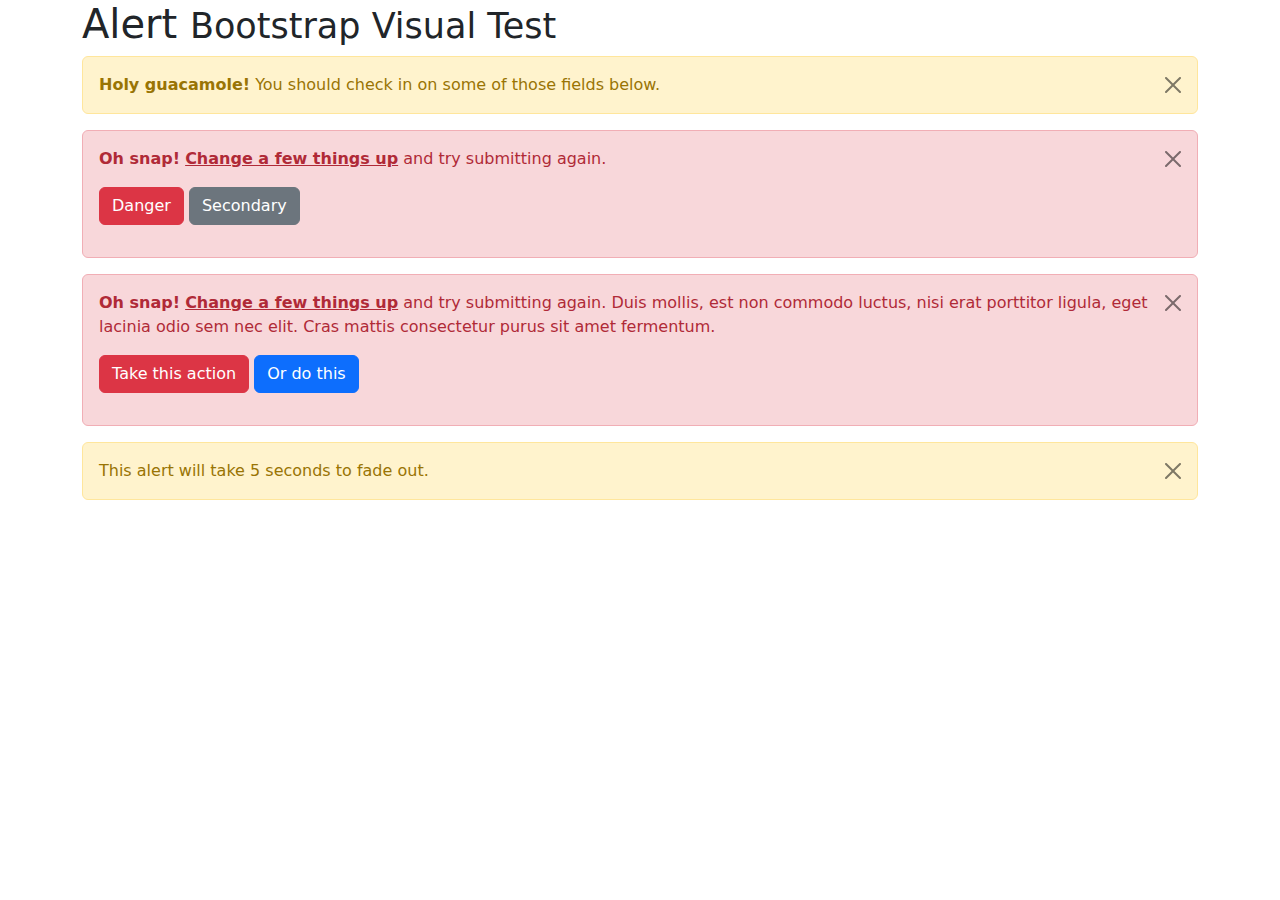
<file: views/libs/bootstrap/js/tests/visual/alert.html>
<!doctype html>
<html lang="en">
  <head>
    <meta charset="utf-8">
    <meta name="viewport" content="width=device-width, initial-scale=1">
    <link href="../../../dist/css/bootstrap.min.css" rel="stylesheet">
    <title>Alert</title>
  </head>
  <body>
    <div class="container">
      <h1>Alert <small>Bootstrap Visual Test</small></h1>

      <div class="alert alert-warning alert-dismissible fade show" role="alert">
        <button type="button" class="btn-close" data-bs-dismiss="alert" aria-label="Close"></button>
        <strong>Holy guacamole!</strong> You should check in on some of those fields below.
      </div>

      <div class="alert alert-danger alert-dismissible fade show" role="alert">
        <button type="button" class="btn-close" data-bs-dismiss="alert" aria-label="Close"></button>
        <p>
          <strong>Oh snap!</strong> <a href="#" class="alert-link">Change a few things up</a> and try submitting again.
        </p>
        <p>
          <button type="button" class="btn btn-danger">Danger</button>
          <button type="button" class="btn btn-secondary">Secondary</button>
        </p>
      </div>

      <div class="alert alert-danger alert-dismissible fade show" role="alert">
        <button type="button" class="btn-close" data-bs-dismiss="alert" aria-label="Close"></button>
        <p>
          <strong>Oh snap!</strong> <a href="#" class="alert-link">Change a few things up</a> and try submitting again. Duis mollis, est non commodo luctus, nisi erat porttitor ligula, eget lacinia odio sem nec elit. Cras mattis consectetur purus sit amet fermentum.
        </p>
        <p>
          <button type="button" class="btn btn-danger">Take this action</button>
          <button type="button" class="btn btn-primary">Or do this</button>
        </p>
      </div>

      <div class="alert alert-warning alert-dismissible fade show" role="alert" style="transition-duration: 5s;">
        <button type="button" class="btn-close" data-bs-dismiss="alert" aria-label="Close"></button>
        This alert will take 5 seconds to fade out.
      </div>
    </div>

    <script src="../../../dist/js/bootstrap.bundle.js"></script>
  </body>
</html>
</file>
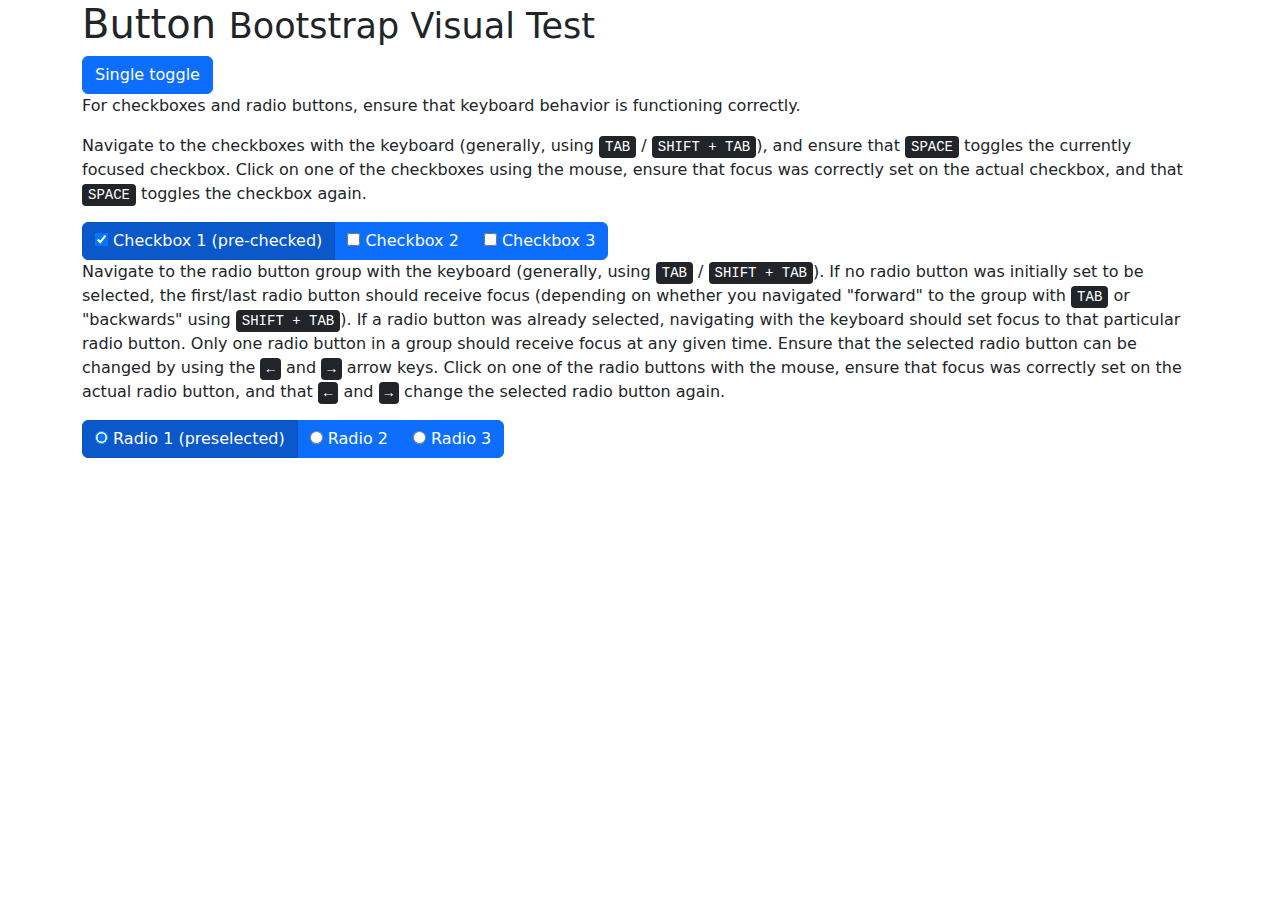
<file: views/libs/bootstrap/js/tests/visual/button.html>
<!doctype html>
<html lang="en">
  <head>
    <meta charset="utf-8">
    <meta name="viewport" content="width=device-width, initial-scale=1">
    <link href="../../../dist/css/bootstrap.min.css" rel="stylesheet">
    <title>Button</title>
  </head>
  <body>
    <div class="container">
      <h1>Button <small>Bootstrap Visual Test</small></h1>

      <button type="button" class="btn btn-primary" data-bs-toggle="button" aria-pressed="false" autocomplete="off">
        Single toggle
      </button>

      <p>For checkboxes and radio buttons, ensure that keyboard behavior is functioning correctly.</p>
      <p>Navigate to the checkboxes with the keyboard (generally, using <kbd>TAB</kbd> / <kbd>SHIFT + TAB</kbd>), and ensure that <kbd>SPACE</kbd> toggles the currently focused checkbox. Click on one of the checkboxes using the mouse, ensure that focus was correctly set on the actual checkbox, and that <kbd>SPACE</kbd> toggles the checkbox again.</p>

      <div class="btn-group" data-bs-toggle="buttons">
        <label class="btn btn-primary active">
          <input type="checkbox" checked autocomplete="off"> Checkbox 1 (pre-checked)
        </label>
        <label class="btn btn-primary">
          <input type="checkbox" autocomplete="off"> Checkbox 2
        </label>
        <label class="btn btn-primary">
          <input type="checkbox" autocomplete="off"> Checkbox 3
        </label>
      </div>

      <p>Navigate to the radio button group with the keyboard (generally, using <kbd>TAB</kbd> / <kbd>SHIFT + TAB</kbd>). If no radio button was initially set to be selected, the first/last radio button should receive focus (depending on whether you navigated "forward" to the group with <kbd>TAB</kbd> or "backwards" using <kbd>SHIFT + TAB</kbd>). If a radio button was already selected, navigating with the keyboard should set focus to that particular radio button. Only one radio button in a group should receive focus at any given time.  Ensure that the selected radio button can be changed by using the <kbd>←</kbd> and <kbd>→</kbd> arrow keys. Click on one of the radio buttons with the mouse,  ensure that focus was correctly set on the actual radio button, and that <kbd>←</kbd> and <kbd>→</kbd> change the selected radio button again.</p>

      <div class="btn-group" data-bs-toggle="buttons">
        <label class="btn btn-primary active">
          <input type="radio" name="options" id="option1" autocomplete="off" checked> Radio 1 (preselected)
        </label>
        <label class="btn btn-primary">
          <input type="radio" name="options" id="option2" autocomplete="off"> Radio 2
        </label>
        <label class="btn btn-primary">
          <input type="radio" name="options" id="option3" autocomplete="off"> Radio 3
        </label>
      </div>
    </div>

    <script src="../../../dist/js/bootstrap.bundle.js"></script>
  </body>
</html>
</file>
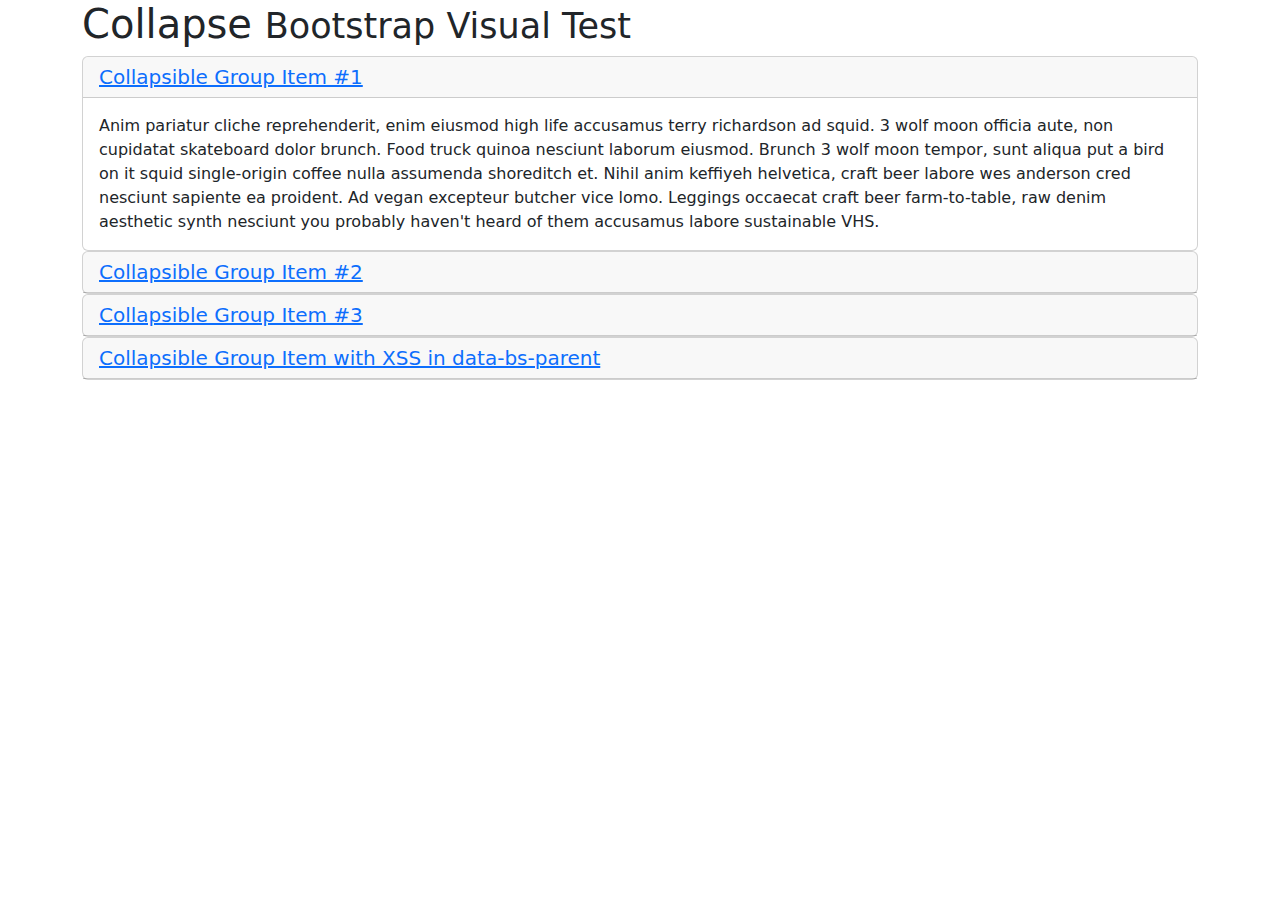
<file: views/libs/bootstrap/js/tests/visual/collapse.html>
<!doctype html>
<html lang="en">
  <head>
    <meta charset="utf-8">
    <meta name="viewport" content="width=device-width, initial-scale=1">
    <link href="../../../dist/css/bootstrap.min.css" rel="stylesheet">
    <title>Collapse</title>
  </head>
  <body>
    <div class="container">
      <h1>Collapse <small>Bootstrap Visual Test</small></h1>

      <div id="accordion" role="tablist">
        <div class="card" role="presentation">
          <div class="card-header" role="tab" id="headingOne">
            <h5 class="mb-0">
              <a data-bs-toggle="collapse" href="#collapseOne" aria-expanded="true" aria-controls="collapseOne">
                Collapsible Group Item #1
              </a>
            </h5>
          </div>

          <div id="collapseOne" class="collapse show" data-bs-parent="#accordion" role="tabpanel" aria-labelledby="headingOne">
            <div class="card-body">
              Anim pariatur cliche reprehenderit, enim eiusmod high life accusamus terry richardson ad squid. 3 wolf moon officia aute, non cupidatat skateboard dolor brunch. Food truck quinoa nesciunt laborum eiusmod. Brunch 3 wolf moon tempor, sunt aliqua put a bird on it squid single-origin coffee nulla assumenda shoreditch et. Nihil anim keffiyeh helvetica, craft beer labore wes anderson cred nesciunt sapiente ea proident. Ad vegan excepteur butcher vice lomo. Leggings occaecat craft beer farm-to-table, raw denim aesthetic synth nesciunt you probably haven't heard of them accusamus labore sustainable VHS.
            </div>
          </div>
        </div>
        <div class="card" role="presentation">
          <div class="card-header" role="tab" id="headingTwo">
            <h5 class="mb-0">
              <a class="collapsed" data-bs-toggle="collapse" href="#collapseTwo" aria-expanded="false" aria-controls="collapseTwo">
                Collapsible Group Item #2
              </a>
            </h5>
          </div>
          <div id="collapseTwo" class="collapse" data-bs-parent="#accordion" role="tabpanel" aria-labelledby="headingTwo">
            <div class="card-body">
              Anim pariatur cliche reprehenderit, enim eiusmod high life accusamus terry richardson ad squid. 3 wolf moon officia aute, non cupidatat skateboard dolor brunch. Food truck quinoa nesciunt laborum eiusmod. Brunch 3 wolf moon tempor, sunt aliqua put a bird on it squid single-origin coffee nulla assumenda shoreditch et. Nihil anim keffiyeh helvetica, craft beer labore wes anderson cred nesciunt sapiente ea proident. Ad vegan excepteur butcher vice lomo. Leggings occaecat craft beer farm-to-table, raw denim aesthetic synth nesciunt you probably haven't heard of them accusamus labore sustainable VHS.
            </div>
          </div>
        </div>
        <div class="card" role="presentation">
          <div class="card-header" role="tab" id="headingThree">
            <h5 class="mb-0">
              <a class="collapsed" data-bs-toggle="collapse" href="#collapseThree" aria-expanded="false" aria-controls="collapseThree">
                Collapsible Group Item #3
              </a>
            </h5>
          </div>
          <div id="collapseThree" class="collapse" data-bs-parent="#accordion" role="tabpanel" aria-labelledby="headingThree">
            <div class="card-body">
              Anim pariatur cliche reprehenderit, enim eiusmod high life accusamus terry richardson ad squid. 3 wolf moon officia aute, non cupidatat skateboard dolor brunch. Food truck quinoa nesciunt laborum eiusmod. Brunch 3 wolf moon tempor, sunt aliqua put a bird on it squid single-origin coffee nulla assumenda shoreditch et. Nihil anim keffiyeh helvetica, craft beer labore wes anderson cred nesciunt sapiente ea proident. Ad vegan excepteur butcher vice lomo. Leggings occaecat craft beer farm-to-table, raw denim aesthetic synth nesciunt you probably haven't heard of them accusamus labore sustainable VHS.
            </div>
          </div>
        </div>
        <div class="card" role="presentation">
          <div class="card-header" role="tab" id="headingFour">
            <h5 class="mb-0">
              <a class="collapsed" data-bs-toggle="collapse" href="#collapseFour" aria-expanded="false" aria-controls="collapseFour">
                Collapsible Group Item with XSS in data-bs-parent
              </a>
            </h5>
          </div>
          <div id="collapseFour" class="collapse" data-bs-parent="<img src=1 onerror=alert(123)>" role="tabpanel" aria-labelledby="headingFour">
            <div class="card-body">
              Anim pariatur cliche reprehenderit, enim eiusmod high life accusamus terry richardson ad squid. 3 wolf moon officia aute, non cupidatat skateboard dolor brunch. Food truck quinoa nesciunt laborum eiusmod. Brunch 3 wolf moon tempor, sunt aliqua put a bird on it squid single-origin coffee nulla assumenda shoreditch et. Nihil anim keffiyeh helvetica, craft beer labore wes anderson cred nesciunt sapiente ea proident. Ad vegan excepteur butcher vice lomo. Leggings occaecat craft beer farm-to-table, raw denim aesthetic synth nesciunt you probably haven't heard of them accusamus labore sustainable VHS.
            </div>
          </div>
        </div>
      </div>
    </div>

    <script src="../../../dist/js/bootstrap.bundle.js"></script>
  </body>
</html>
</file>
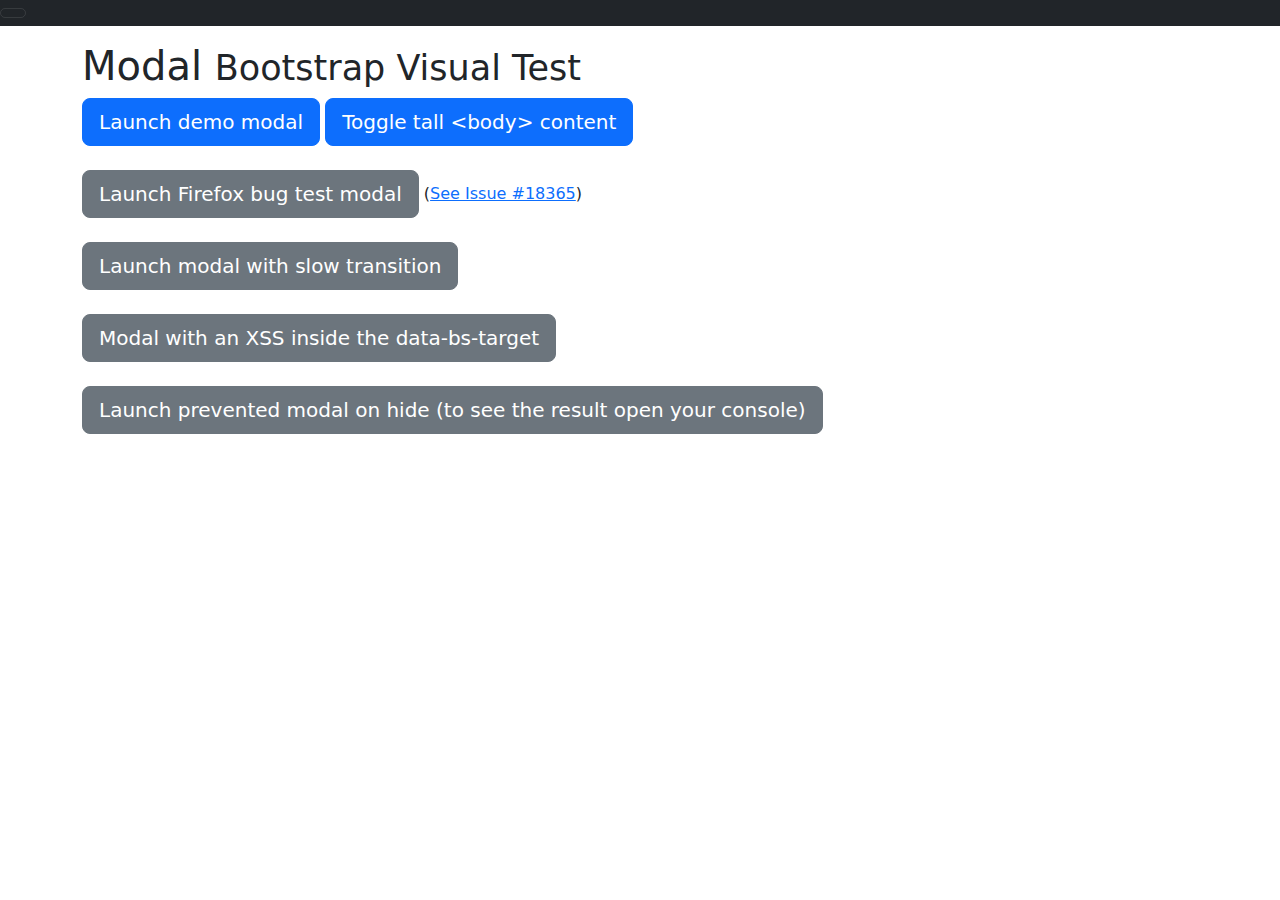
<file: views/libs/bootstrap/js/tests/visual/modal.html>
<!doctype html>
<html lang="en">
  <head>
    <meta charset="utf-8">
    <meta name="viewport" content="width=device-width, initial-scale=1">
    <link href="../../../dist/css/bootstrap.min.css" rel="stylesheet">
    <title>Modal</title>
    <style>
      #tall {
        height: 1500px;
        width: 100px;
      }
    </style>
  </head>
  <body>
    <nav class="navbar navbar-full navbar-dark bg-dark">
      <button class="navbar-toggler hidden-lg-up" type="button" data-bs-toggle="collapse" data-bs-target="#navbarResponsive" aria-controls="navbarResponsive" aria-expanded="false" aria-label="Toggle navigation"></button>
      <div class="collapse navbar-expand-md" id="navbarResponsive">
        <a class="navbar-brand" href="#">This shouldn't jump!</a>
        <ul class="navbar-nav">
          <li class="nav-item">
            <a class="nav-link active" href="#" aria-current="page">Home</a>
          </li>
          <li class="nav-item">
            <a class="nav-link" href="#">Link</a>
          </li>
          <li class="nav-item">
            <a class="nav-link" href="#">Link</a>
          </li>
        </ul>
      </div>
    </nav>

    <div class="container mt-3">
      <h1>Modal <small>Bootstrap Visual Test</small></h1>

      <div class="modal fade" id="myModal" tabindex="-1" aria-labelledby="myModalLabel" aria-hidden="true">
        <div class="modal-dialog">
          <div class="modal-content">
            <div class="modal-header">
              <h1 class="modal-title fs-4" id="myModalLabel">Modal title</h1>
              <button type="button" class="btn-close" data-bs-dismiss="modal" aria-label="Close"></button>
            </div>
            <div class="modal-body">
              <h4>Text in a modal</h4>
              <p>Duis mollis, est non commodo luctus, nisi erat porttitor ligula.</p>

              <h4>Popover in a modal</h4>
              <p>This <button type="button" class="btn btn-primary" data-bs-toggle="popover" data-bs-placement="left" title="Popover title" data-bs-content="And here's some amazing content. It's very engaging. Right?">button</button> should trigger a popover on click.</p>


              <h4>Tooltips in a modal</h4>
              <p><a href="#" data-bs-toggle="tooltip" data-bs-placement="top" title="Tooltip on top">This link</a> and <a href="#" data-bs-toggle="tooltip" data-bs-placement="bottom" title="Tooltip on bottom">that link</a> should have tooltips on hover.</p>

              <div id="accordion" role="tablist">
                <div class="card" role="presentation">
                  <div class="card-header" role="tab" id="headingOne">
                    <h5 class="mb-0">
                      <a data-bs-toggle="collapse" href="#collapseOne" aria-expanded="true" aria-controls="collapseOne">
                        Collapsible Group Item #1
                      </a>
                    </h5>
                  </div>

                  <div id="collapseOne" class="collapse show" data-bs-parent="#accordion" role="tabpanel" aria-labelledby="headingOne">
                    <div class="card-body">
                      Anim pariatur cliche reprehenderit, enim eiusmod high life accusamus terry richardson ad squid. 3 wolf moon officia aute, non cupidatat skateboard dolor brunch. Food truck quinoa nesciunt laborum eiusmod. Brunch 3 wolf moon tempor, sunt aliqua put a bird on it squid single-origin coffee nulla assumenda shoreditch et. Nihil anim keffiyeh helvetica, craft beer labore wes anderson cred nesciunt sapiente ea proident. Ad vegan excepteur butcher vice lomo. Leggings occaecat craft beer farm-to-table, raw denim aesthetic synth nesciunt you probably haven't heard of them accusamus labore sustainable VHS.
                    </div>
                  </div>
                </div>
                <div class="card" role="presentation">
                  <div class="card-header" role="tab" id="headingTwo">
                    <h5 class="mb-0">
                      <a class="collapsed" data-bs-toggle="collapse" href="#collapseTwo" aria-expanded="false" aria-controls="collapseTwo">
                        Collapsible Group Item #2
                      </a>
                    </h5>
                  </div>
                  <div id="collapseTwo" class="collapse" data-bs-parent="#accordion" role="tabpanel" aria-labelledby="headingTwo">
                    <div class="card-body">
                      Anim pariatur cliche reprehenderit, enim eiusmod high life accusamus terry richardson ad squid. 3 wolf moon officia aute, non cupidatat skateboard dolor brunch. Food truck quinoa nesciunt laborum eiusmod. Brunch 3 wolf moon tempor, sunt aliqua put a bird on it squid single-origin coffee nulla assumenda shoreditch et. Nihil anim keffiyeh helvetica, craft beer labore wes anderson cred nesciunt sapiente ea proident. Ad vegan excepteur butcher vice lomo. Leggings occaecat craft beer farm-to-table, raw denim aesthetic synth nesciunt you probably haven't heard of them accusamus labore sustainable VHS.
                    </div>
                  </div>
                </div>
                <div class="card" role="presentation">
                  <div class="card-header" role="tab" id="headingThree">
                    <h5 class="mb-0">
                      <a class="collapsed" data-bs-toggle="collapse" href="#collapseThree" aria-expanded="false" aria-controls="collapseThree">
                        Collapsible Group Item #3
                      </a>
                    </h5>
                  </div>
                  <div id="collapseThree" class="collapse" data-bs-parent="#accordion" role="tabpanel" aria-labelledby="headingThree">
                    <div class="card-body">
                      Anim pariatur cliche reprehenderit, enim eiusmod high life accusamus terry richardson ad squid. 3 wolf moon officia aute, non cupidatat skateboard dolor brunch. Food truck quinoa nesciunt laborum eiusmod. Brunch 3 wolf moon tempor, sunt aliqua put a bird on it squid single-origin coffee nulla assumenda shoreditch et. Nihil anim keffiyeh helvetica, craft beer labore wes anderson cred nesciunt sapiente ea proident. Ad vegan excepteur butcher vice lomo. Leggings occaecat craft beer farm-to-table, raw denim aesthetic synth nesciunt you probably haven't heard of them accusamus labore sustainable VHS.
                    </div>
                  </div>
                </div>
              </div>

              <hr>

              <h4>Overflowing text to show scroll behavior</h4>
              <p>Cras mattis consectetur purus sit amet fermentum. Cras justo odio, dapibus ac facilisis in, egestas eget quam. Morbi leo risus, porta ac consectetur ac, vestibulum at eros.</p>
              <p>Praesent commodo cursus magna, vel scelerisque nisl consectetur et. Vivamus sagittis lacus vel augue laoreet rutrum faucibus dolor auctor.</p>
              <p>Aenean lacinia bibendum nulla sed consectetur. Praesent commodo cursus magna, vel scelerisque nisl consectetur et. Donec sed odio dui. Donec ullamcorper nulla non metus auctor fringilla.</p>
              <p>Cras mattis consectetur purus sit amet fermentum. Cras justo odio, dapibus ac facilisis in, egestas eget quam. Morbi leo risus, porta ac consectetur ac, vestibulum at eros.</p>
              <p>Praesent commodo cursus magna, vel scelerisque nisl consectetur et. Vivamus sagittis lacus vel augue laoreet rutrum faucibus dolor auctor.</p>
              <p>Aenean lacinia bibendum nulla sed consectetur. Praesent commodo cursus magna, vel scelerisque nisl consectetur et. Donec sed odio dui. Donec ullamcorper nulla non metus auctor fringilla.</p>
              <p>Cras mattis consectetur purus sit amet fermentum. Cras justo odio, dapibus ac facilisis in, egestas eget quam. Morbi leo risus, porta ac consectetur ac, vestibulum at eros.</p>
              <p>Praesent commodo cursus magna, vel scelerisque nisl consectetur et. Vivamus sagittis lacus vel augue laoreet rutrum faucibus dolor auctor.</p>
              <p>Aenean lacinia bibendum nulla sed consectetur. Praesent commodo cursus magna, vel scelerisque nisl consectetur et. Donec sed odio dui. Donec ullamcorper nulla non metus auctor fringilla.</p>
            </div>
            <div class="modal-footer">
              <button type="button" class="btn btn-secondary" data-bs-dismiss="modal">Close</button>
              <button type="button" class="btn btn-primary">Save changes</button>
            </div>
          </div>
        </div>
      </div>

      <div class="modal fade" id="firefoxModal" tabindex="-1" aria-labelledby="firefoxModalLabel" aria-hidden="true">
        <div class="modal-dialog">
          <div class="modal-content">
            <div class="modal-header">
              <h1 class="modal-title fs-4" id="firefoxModalLabel">Firefox Bug Test</h1>
              <button type="button" class="btn-close" data-bs-dismiss="modal" aria-label="Close"></button>
            </div>
            <div class="modal-body">
              <ol>
                <li>Ensure you're using Firefox.</li>
                <li>Open a new tab and then switch back to this tab.</li>
                <li>Click into this input: <input type="text" id="ff-bug-input"></li>
                <li>Switch to the other tab and then back to this tab.</li>
              </ol>
              <p>Test result: <strong id="ff-bug-test-result"></strong></p>
            </div>
            <div class="modal-footer">
              <button type="button" class="btn btn-secondary" data-bs-dismiss="modal">Close</button>
              <button type="button" class="btn btn-primary">Save changes</button>
            </div>
          </div>
        </div>
      </div>

      <div class="modal fade" id="slowModal" tabindex="-1" aria-labelledby="slowModalLabel" aria-hidden="true" style="transition-duration: 5s;">
        <div class="modal-dialog" style="transition-duration: inherit;">
          <div class="modal-content">
            <div class="modal-header">
              <h1 class="modal-title fs-4" id="slowModalLabel">Lorem slowly</h1>
              <button type="button" class="btn-close" data-bs-dismiss="modal" aria-label="Close"></button>
            </div>
            <div class="modal-body">
              <p>Cum sociis natoque penatibus et magnis dis parturient montes, nascetur ridiculus mus. Duis mollis, est non commodo luctus, nisi erat porttitor ligula, eget lacinia odio sem nec elit. Donec sed odio dui. Nullam quis risus eget urna mollis ornare vel eu leo. Nulla vitae elit libero, a pharetra augue.</p>
            </div>
            <div class="modal-footer">
              <button type="button" class="btn btn-secondary" data-bs-dismiss="modal">Close</button>
              <button type="button" class="btn btn-primary">Save changes</button>
            </div>
          </div>
        </div>
      </div>

      <button type="button" class="btn btn-primary btn-lg" data-bs-toggle="modal" data-bs-target="#myModal">
        Launch demo modal
      </button>

      <button type="button" class="btn btn-primary btn-lg" id="tall-toggle">
        Toggle tall &lt;body&gt; content
      </button>

      <br><br>

      <button type="button" class="btn btn-secondary btn-lg" data-bs-toggle="modal" data-bs-target="#firefoxModal">
        Launch Firefox bug test modal
      </button>
      (<a href="https://github.com/twbs/bootstrap/issues/18365">See Issue #18365</a>)

      <br><br>

      <button type="button" class="btn btn-secondary btn-lg" data-bs-toggle="modal" data-bs-target="#slowModal">
        Launch modal with slow transition
      </button>

      <br><br>

      <div class="text-bg-dark p-2" id="tall" style="display: none;">
        Tall body content to force the page to have a scrollbar.
      </div>

      <button type="button" class="btn btn-secondary btn-lg" data-bs-toggle="modal" data-bs-target="&#x3C;div class=&#x22;modal fade the-bad&#x22; tabindex=&#x22;-1&#x22;&#x3E;&#x3C;div class=&#x22;modal-dialog&#x22;&#x3E;&#x3C;div class=&#x22;modal-content&#x22;&#x3E;&#x3C;div class=&#x22;modal-header&#x22;&#x3E;&#x3C;button type=&#x22;button&#x22; class=&#x22;btn-close&#x22; data-bs-dismiss=&#x22;modal&#x22; aria-label=&#x22;Close&#x22;&#x3E;&#x3C;span aria-hidden=&#x22;true&#x22;&#x3E;&#x26;times;&#x3C;/span&#x3E;&#x3C;/button&#x3E;&#x3C;h1 class=&#x22;modal-title fs-4&#x22;&#x3E;The Bad Modal&#x3C;/h1&#x3E;&#x3C;/div&#x3E;&#x3C;div class=&#x22;modal-body&#x22;&#x3E;This modal&#x27;s HTTML source code is declared inline, inside the data-bs-target attribute of it&#x27;s show-button&#x3C;/div&#x3E;&#x3C;/div&#x3E;&#x3C;/div&#x3E;&#x3C;/div&#x3E;">
        Modal with an XSS inside the data-bs-target
      </button>

      <br><br>

      <button type="button" class="btn btn-secondary btn-lg" id="btnPreventModal">
        Launch prevented modal on hide (to see the result open your console)
      </button>
    </div>

    <script src="../../../dist/js/bootstrap.bundle.js"></script>
    <script>
      /* global bootstrap: false */

      const ffBugTestResult = document.getElementById('ff-bug-test-result')
      const firefoxTestDone = false

      function reportFirefoxTestResult(result) {
        if (!firefoxTestDone) {
          ffBugTestResult.classList.add(result ? 'text-success' : 'text-danger')
          ffBugTestResult.textContent = result ? 'PASS' : 'FAIL'
        }
      }

      document.querySelectorAll('[data-bs-toggle="popover"]').forEach(popoverEl => new bootstrap.Popover(popoverEl))

      document.querySelectorAll('[data-bs-toggle="tooltip"]').forEach(tooltipEl => new bootstrap.Tooltip(tooltipEl))

      const tall = document.getElementById('tall')
      document.getElementById('tall-toggle').addEventListener('click', () => {
        tall.style.display = tall.style.display === 'none' ? 'block' : 'none'
      })

      const ffBugInput = document.getElementById('ff-bug-input')
      const firefoxModal = document.getElementById('firefoxModal')
      function handlerClickFfBugInput() {
        firefoxModal.addEventListener('focus', reportFirefoxTestResult.bind(false))
        ffBugInput.addEventListener('focus', reportFirefoxTestResult.bind(true))
        ffBugInput.removeEventListener('focus', handlerClickFfBugInput)
      }

      ffBugInput.addEventListener('focus', handlerClickFfBugInput)

      const modalFf = new bootstrap.Modal(firefoxModal)

      document.getElementById('btnPreventModal').addEventListener('click', () => {
        const shownFirefoxModal = () => {
          modalFf.hide()
          firefoxModal.removeEventListener('shown.bs.modal', hideFirefoxModal)
        }

        const hideFirefoxModal = event => {
          event.preventDefault()
          firefoxModal.removeEventListener('hide.bs.modal', hideFirefoxModal)

          if (modalFf._isTransitioning) {
            console.error('Modal plugin should not set _isTransitioning when hide event is prevented')
          } else {
            console.log('Test passed')
            modalFf.hide() // work as expected
          }
        }

        firefoxModal.addEventListener('shown.bs.modal', shownFirefoxModal)
        firefoxModal.addEventListener('hide.bs.modal', hideFirefoxModal)
        modalFf.show()
      })

      // Test transition duration
      let t0
      let t1
      const slowModal = document.getElementById('slowModal')

      slowModal.addEventListener('shown.bs.modal', () => {
        t1 = performance.now()
        console.log('transition-duration took ' + (t1 - t0) + 'ms.')
      })

      slowModal.addEventListener('show.bs.modal', () => {
        t0 = performance.now()
      })
    </script>
  </body>
</html>
</file>
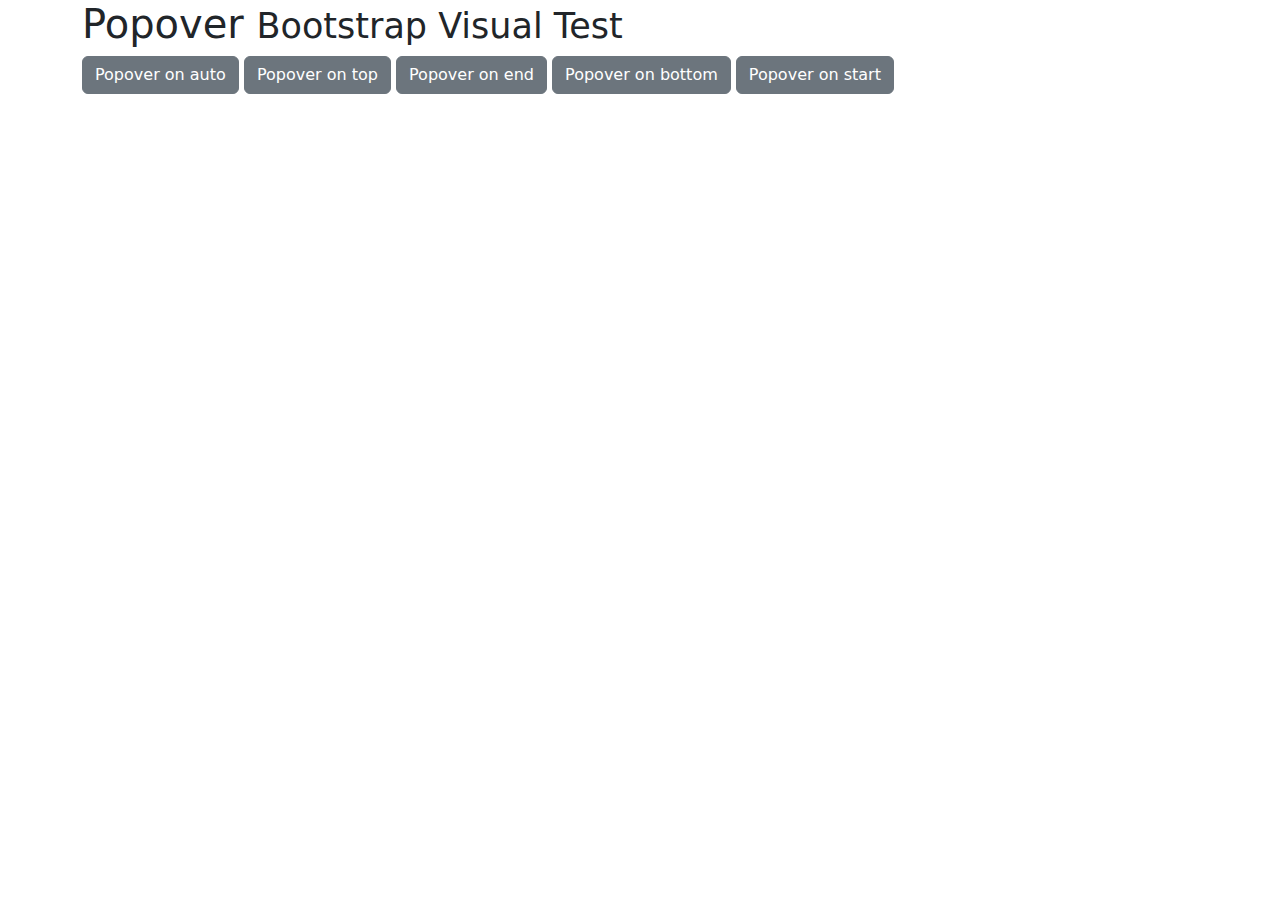
<file: views/libs/bootstrap/js/tests/visual/popover.html>
<!doctype html>
<html lang="en">
  <head>
    <meta charset="utf-8">
    <meta name="viewport" content="width=device-width, initial-scale=1">
    <link href="../../../dist/css/bootstrap.min.css" rel="stylesheet">
    <title>Popover</title>
  </head>
  <body>
    <div class="container">
      <h1>Popover <small>Bootstrap Visual Test</small></h1>

      <button type="button" class="btn btn-secondary" data-bs-container="body" data-bs-toggle="popover" data-bs-placement="auto" data-bs-content="Vivamus sagittis lacus vel augue laoreet rutrum faucibus.">
        Popover on auto
      </button>

      <button type="button" class="btn btn-secondary" data-bs-container="body" data-bs-toggle="popover" data-bs-placement="top" data-bs-content="Default placement was on top but not enough place">
        Popover on top
      </button>

      <button type="button" class="btn btn-secondary" data-bs-container="body" data-bs-toggle="popover" data-bs-placement="right" data-bs-content="Vivamus sagittis lacus vel augue laoreet rutrum faucibus.">
        Popover on end
      </button>

      <button type="button" class="btn btn-secondary" data-bs-container="body" data-bs-toggle="popover" data-bs-placement="bottom" data-bs-content="Vivamus sagittis lacus vel augue laoreet rutrum faucibus.">
        Popover on bottom
      </button>

      <button type="button" class="btn btn-secondary" data-bs-container="body" data-bs-toggle="popover" data-bs-placement="left" data-bs-content="Vivamus sagittis lacus vel augue laoreet rutrum faucibus.">
        Popover on start
      </button>
    </div>

    <script src="../../../dist/js/bootstrap.bundle.js"></script>
    <script>
      /* global bootstrap: false */

      document.querySelectorAll('[data-bs-toggle="popover"]').forEach(popoverEl => new bootstrap.Popover(popoverEl))
    </script>
  </body>
</html>
</file>
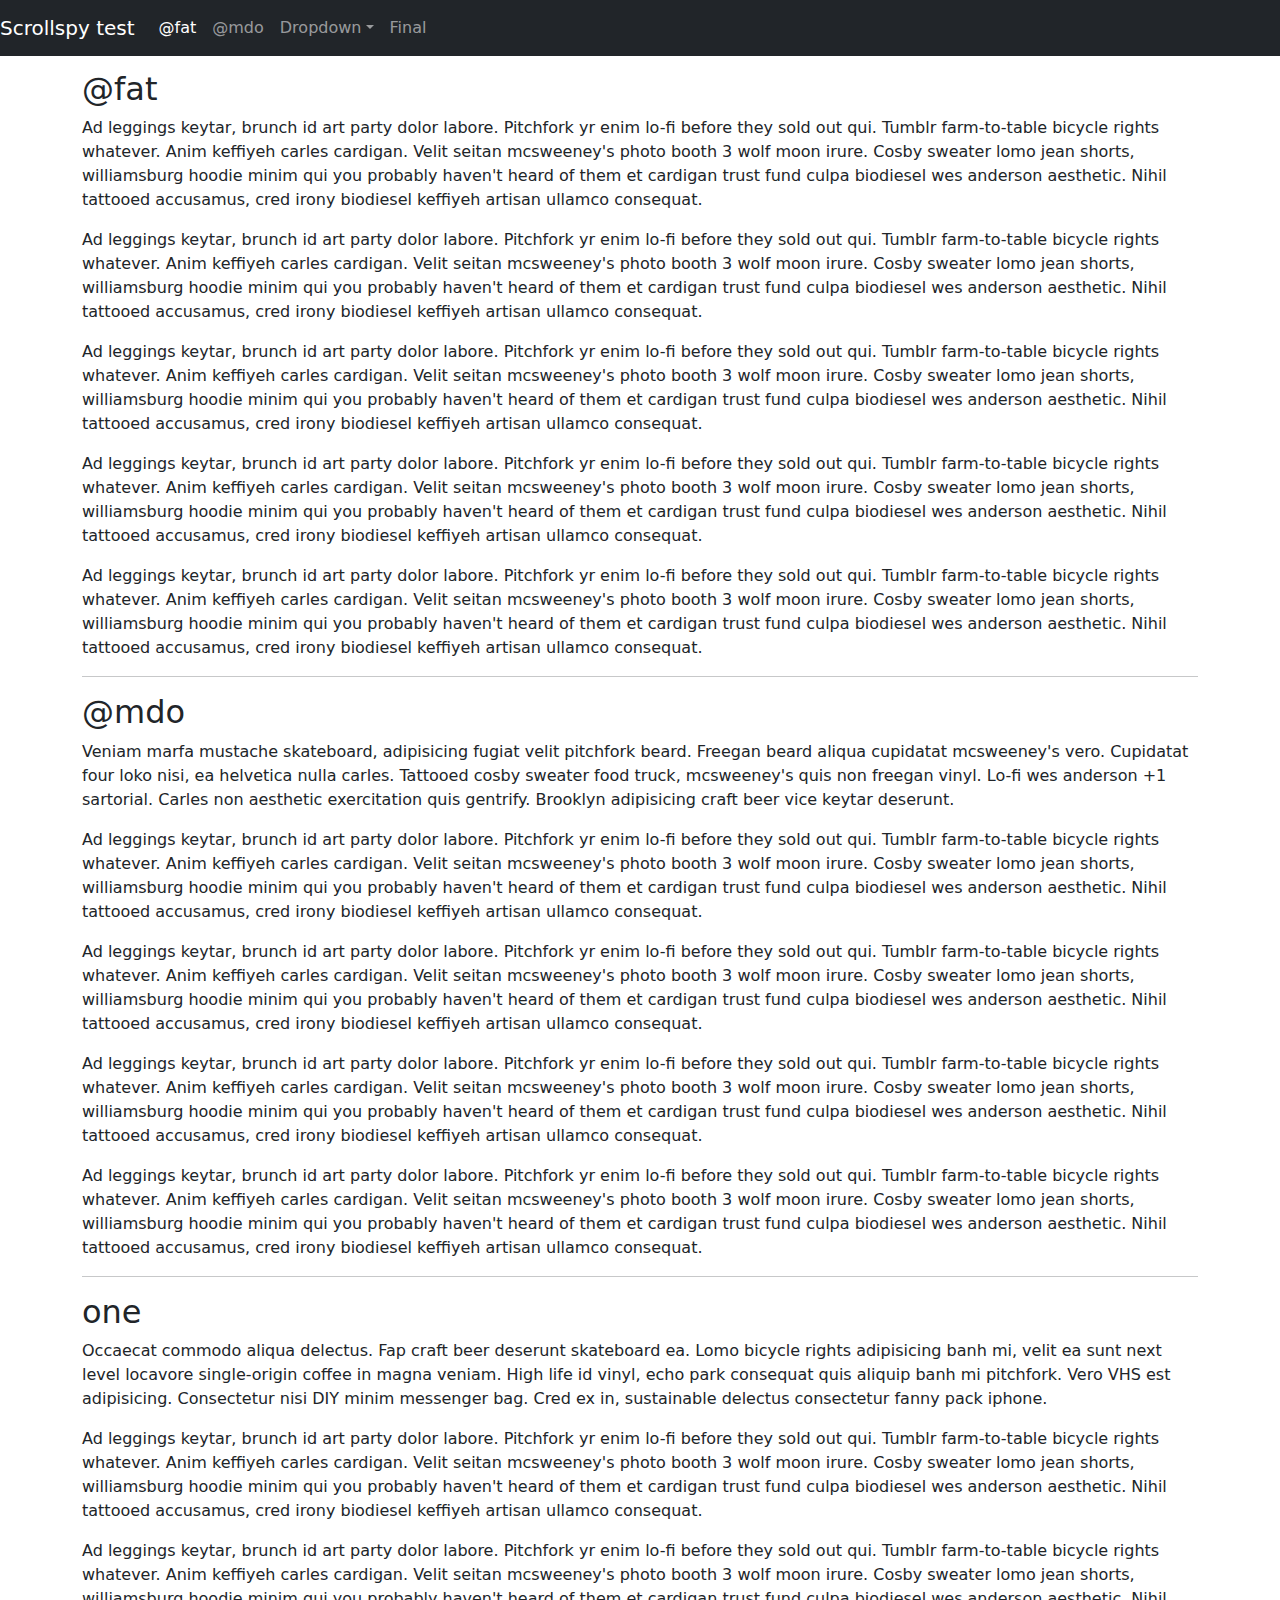
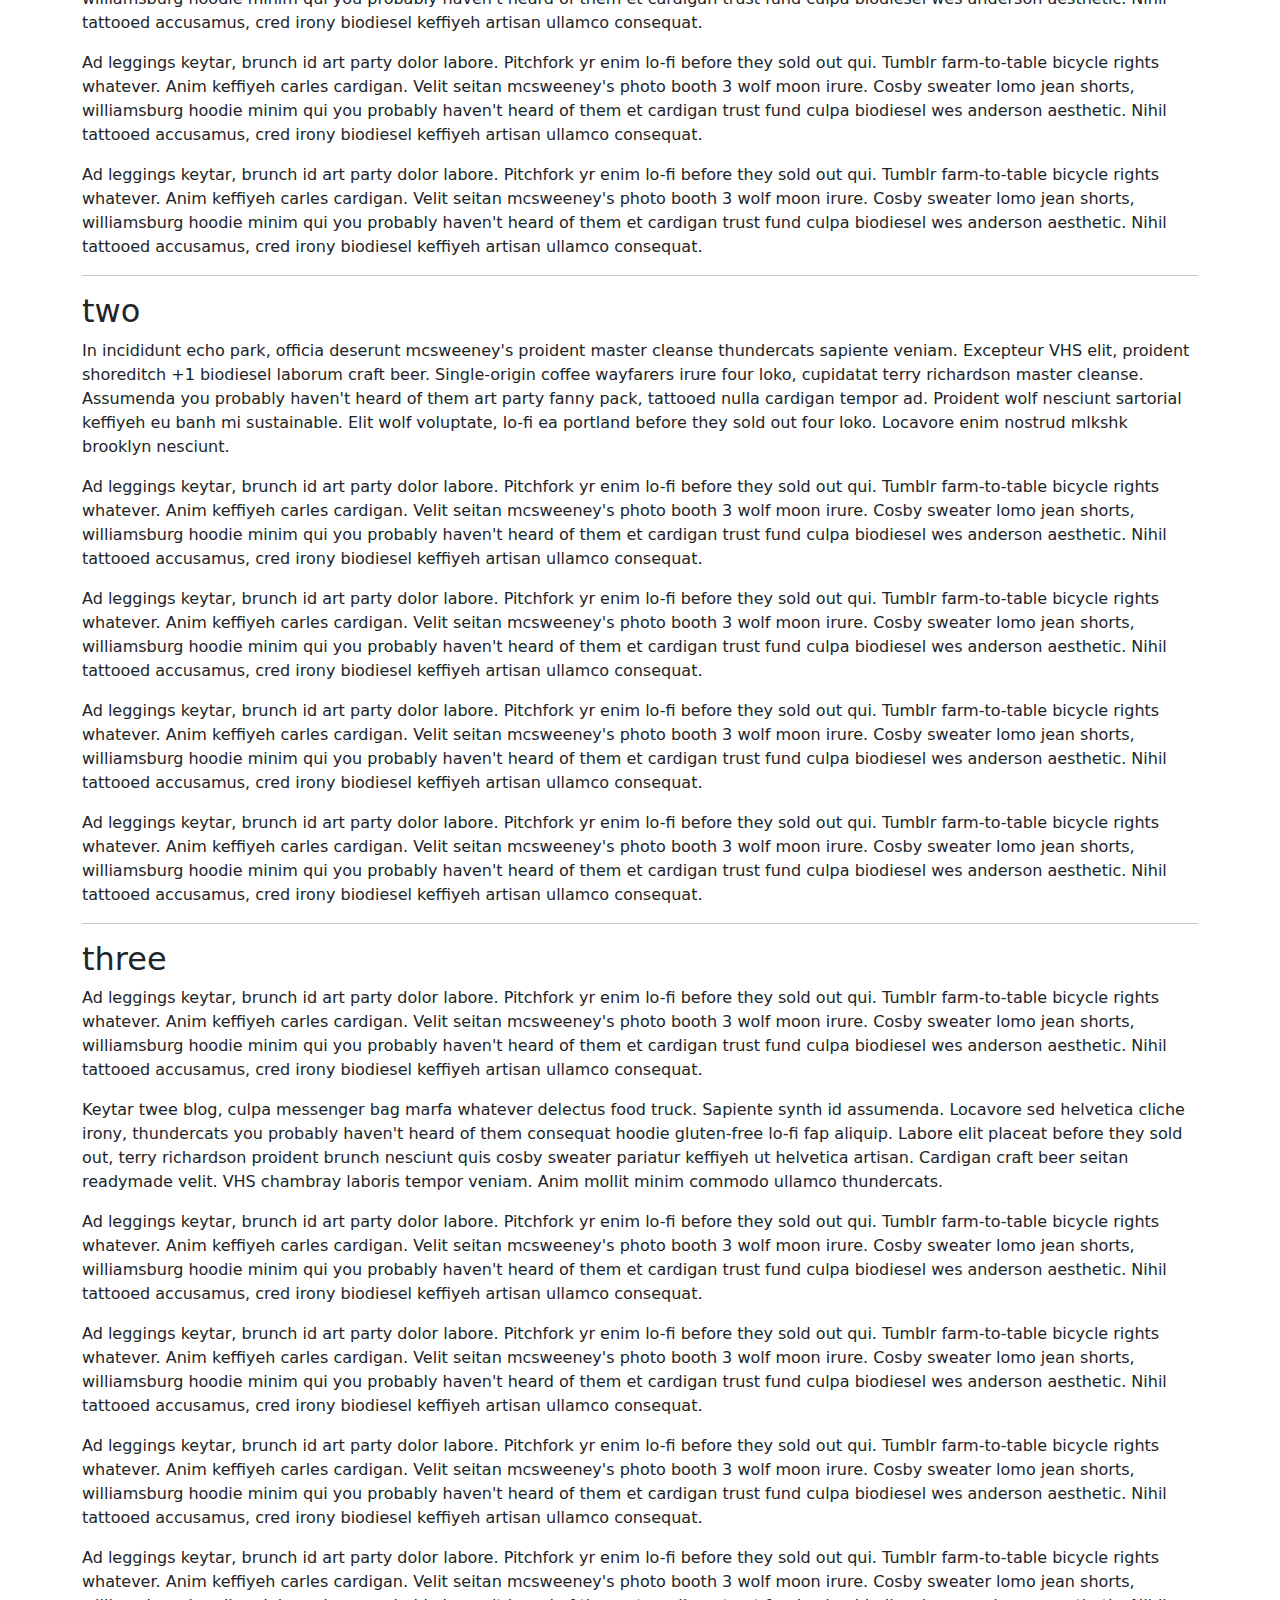
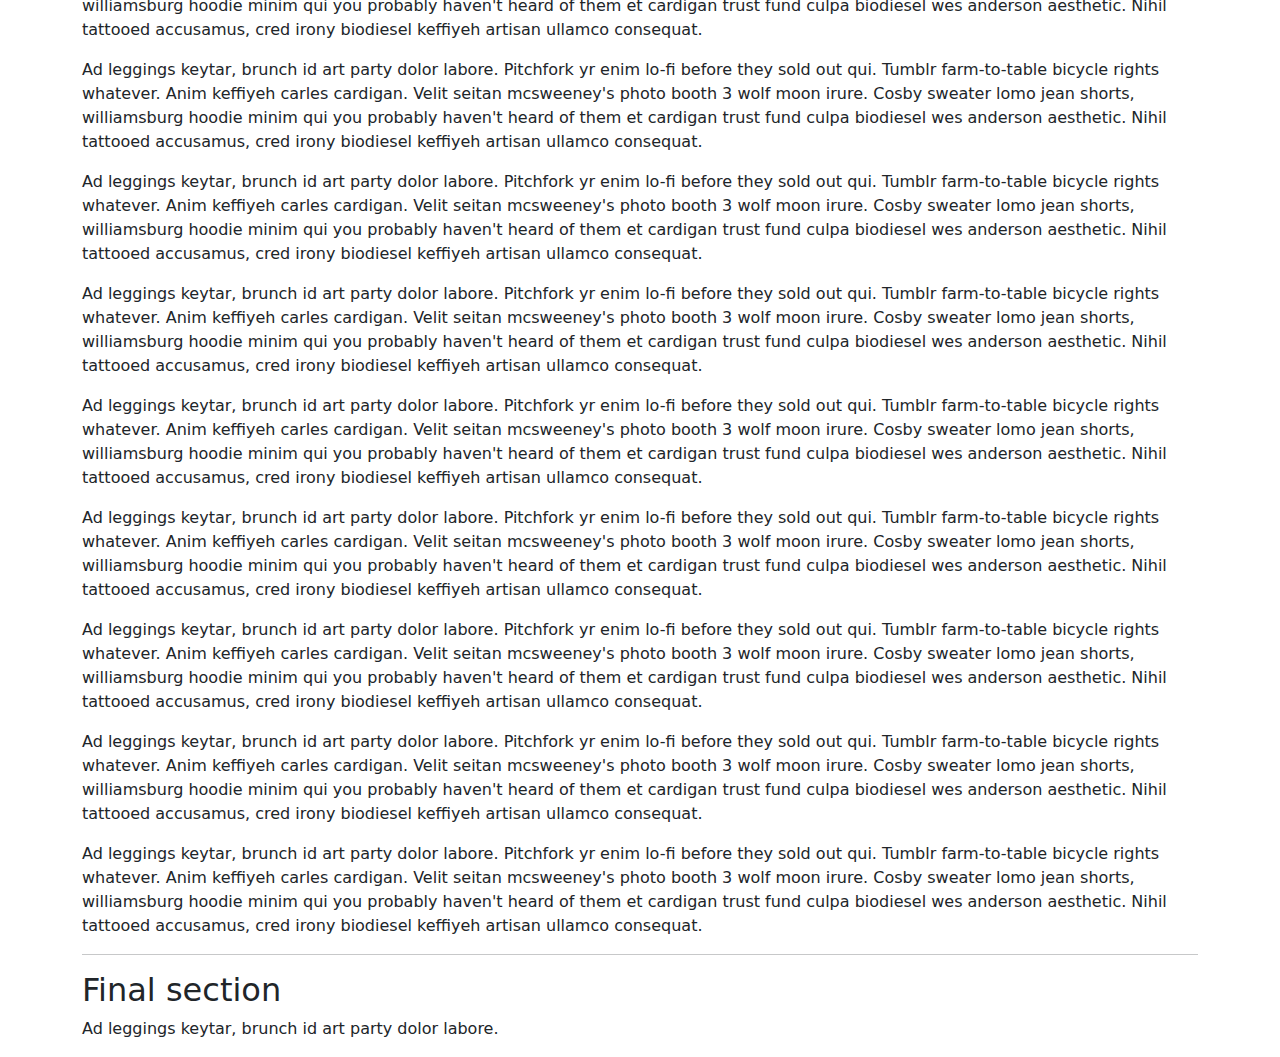
<file: views/libs/bootstrap/js/tests/visual/scrollspy.html>
<!doctype html>
<html lang="en">
  <head>
    <meta charset="utf-8">
    <meta name="viewport" content="width=device-width, initial-scale=1">
    <link href="../../../dist/css/bootstrap.min.css" rel="stylesheet">
    <title>Scrollspy</title>
    <style>
      body { padding-top: 70px; }
    </style>
  </head>
  <body data-bs-spy="scroll" data-bs-target=".navbar" data-bs-offset="70">
    <nav class="navbar navbar-expand-md navbar-dark bg-dark fixed-top">
      <a class="navbar-brand" href="#">Scrollspy test</a>
      <button class="navbar-toggler" type="button" data-bs-toggle="collapse" data-bs-target="#navbarSupportedContent" aria-controls="navbarSupportedContent" aria-expanded="false" aria-label="Toggle navigation">
        <span class="navbar-toggler-icon"></span>
      </button>
      <div class="navbar-collapse collapse" id="navbarSupportedContent">
        <ul class="navbar-nav me-auto">
          <li class="nav-item">
            <a class="nav-link" href="#fat">@fat</a>
          </li>
          <li class="nav-item">
            <a class="nav-link" href="#mdo">@mdo</a>
          </li>
          <li class="nav-item dropdown">
            <a class="nav-link dropdown-toggle" href="#" data-bs-toggle="dropdown" aria-expanded="false">Dropdown</a>
            <ul class="dropdown-menu">
              <li><a class="dropdown-item" href="#one">One</a></li>
              <li><a class="dropdown-item" href="#two">Two</a></li>
              <li><a class="dropdown-item" href="#three">Three</a></li>
            </ul>
          </li>
          <li class="nav-item">
            <a class="nav-link" href="#final">Final</a>
          </li>
        </ul>
      </div>
    </nav>
    <div class="container">
      <h2 id="fat">@fat</h2>
      <p>Ad leggings keytar, brunch id art party dolor labore. Pitchfork yr enim lo-fi before they sold out qui. Tumblr farm-to-table bicycle rights whatever. Anim keffiyeh carles cardigan. Velit seitan mcsweeney's photo booth 3 wolf moon irure. Cosby sweater lomo jean shorts, williamsburg hoodie minim qui you probably haven't heard of them et cardigan trust fund culpa biodiesel wes anderson aesthetic. Nihil tattooed accusamus, cred irony biodiesel keffiyeh artisan ullamco consequat.</p>
      <p>Ad leggings keytar, brunch id art party dolor labore. Pitchfork yr enim lo-fi before they sold out qui. Tumblr farm-to-table bicycle rights whatever. Anim keffiyeh carles cardigan. Velit seitan mcsweeney's photo booth 3 wolf moon irure. Cosby sweater lomo jean shorts, williamsburg hoodie minim qui you probably haven't heard of them et cardigan trust fund culpa biodiesel wes anderson aesthetic. Nihil tattooed accusamus, cred irony biodiesel keffiyeh artisan ullamco consequat.</p>
      <p>Ad leggings keytar, brunch id art party dolor labore. Pitchfork yr enim lo-fi before they sold out qui. Tumblr farm-to-table bicycle rights whatever. Anim keffiyeh carles cardigan. Velit seitan mcsweeney's photo booth 3 wolf moon irure. Cosby sweater lomo jean shorts, williamsburg hoodie minim qui you probably haven't heard of them et cardigan trust fund culpa biodiesel wes anderson aesthetic. Nihil tattooed accusamus, cred irony biodiesel keffiyeh artisan ullamco consequat.</p>
      <p>Ad leggings keytar, brunch id art party dolor labore. Pitchfork yr enim lo-fi before they sold out qui. Tumblr farm-to-table bicycle rights whatever. Anim keffiyeh carles cardigan. Velit seitan mcsweeney's photo booth 3 wolf moon irure. Cosby sweater lomo jean shorts, williamsburg hoodie minim qui you probably haven't heard of them et cardigan trust fund culpa biodiesel wes anderson aesthetic. Nihil tattooed accusamus, cred irony biodiesel keffiyeh artisan ullamco consequat.</p>
      <p>Ad leggings keytar, brunch id art party dolor labore. Pitchfork yr enim lo-fi before they sold out qui. Tumblr farm-to-table bicycle rights whatever. Anim keffiyeh carles cardigan. Velit seitan mcsweeney's photo booth 3 wolf moon irure. Cosby sweater lomo jean shorts, williamsburg hoodie minim qui you probably haven't heard of them et cardigan trust fund culpa biodiesel wes anderson aesthetic. Nihil tattooed accusamus, cred irony biodiesel keffiyeh artisan ullamco consequat.</p>
      <hr>
      <h2 id="mdo">@mdo</h2>
      <p>Veniam marfa mustache skateboard, adipisicing fugiat velit pitchfork beard. Freegan beard aliqua cupidatat mcsweeney's vero. Cupidatat four loko nisi, ea helvetica nulla carles. Tattooed cosby sweater food truck, mcsweeney's quis non freegan vinyl. Lo-fi wes anderson +1 sartorial. Carles non aesthetic exercitation quis gentrify. Brooklyn adipisicing craft beer vice keytar deserunt.</p>
      <p>Ad leggings keytar, brunch id art party dolor labore. Pitchfork yr enim lo-fi before they sold out qui. Tumblr farm-to-table bicycle rights whatever. Anim keffiyeh carles cardigan. Velit seitan mcsweeney's photo booth 3 wolf moon irure. Cosby sweater lomo jean shorts, williamsburg hoodie minim qui you probably haven't heard of them et cardigan trust fund culpa biodiesel wes anderson aesthetic. Nihil tattooed accusamus, cred irony biodiesel keffiyeh artisan ullamco consequat.</p>
      <p>Ad leggings keytar, brunch id art party dolor labore. Pitchfork yr enim lo-fi before they sold out qui. Tumblr farm-to-table bicycle rights whatever. Anim keffiyeh carles cardigan. Velit seitan mcsweeney's photo booth 3 wolf moon irure. Cosby sweater lomo jean shorts, williamsburg hoodie minim qui you probably haven't heard of them et cardigan trust fund culpa biodiesel wes anderson aesthetic. Nihil tattooed accusamus, cred irony biodiesel keffiyeh artisan ullamco consequat.</p>
      <p>Ad leggings keytar, brunch id art party dolor labore. Pitchfork yr enim lo-fi before they sold out qui. Tumblr farm-to-table bicycle rights whatever. Anim keffiyeh carles cardigan. Velit seitan mcsweeney's photo booth 3 wolf moon irure. Cosby sweater lomo jean shorts, williamsburg hoodie minim qui you probably haven't heard of them et cardigan trust fund culpa biodiesel wes anderson aesthetic. Nihil tattooed accusamus, cred irony biodiesel keffiyeh artisan ullamco consequat.</p>
      <p>Ad leggings keytar, brunch id art party dolor labore. Pitchfork yr enim lo-fi before they sold out qui. Tumblr farm-to-table bicycle rights whatever. Anim keffiyeh carles cardigan. Velit seitan mcsweeney's photo booth 3 wolf moon irure. Cosby sweater lomo jean shorts, williamsburg hoodie minim qui you probably haven't heard of them et cardigan trust fund culpa biodiesel wes anderson aesthetic. Nihil tattooed accusamus, cred irony biodiesel keffiyeh artisan ullamco consequat.</p>
      <hr>
      <h2 id="one">one</h2>
      <p>Occaecat commodo aliqua delectus. Fap craft beer deserunt skateboard ea. Lomo bicycle rights adipisicing banh mi, velit ea sunt next level locavore single-origin coffee in magna veniam. High life id vinyl, echo park consequat quis aliquip banh mi pitchfork. Vero VHS est adipisicing. Consectetur nisi DIY minim messenger bag. Cred ex in, sustainable delectus consectetur fanny pack iphone.</p>
      <p>Ad leggings keytar, brunch id art party dolor labore. Pitchfork yr enim lo-fi before they sold out qui. Tumblr farm-to-table bicycle rights whatever. Anim keffiyeh carles cardigan. Velit seitan mcsweeney's photo booth 3 wolf moon irure. Cosby sweater lomo jean shorts, williamsburg hoodie minim qui you probably haven't heard of them et cardigan trust fund culpa biodiesel wes anderson aesthetic. Nihil tattooed accusamus, cred irony biodiesel keffiyeh artisan ullamco consequat.</p>
      <p>Ad leggings keytar, brunch id art party dolor labore. Pitchfork yr enim lo-fi before they sold out qui. Tumblr farm-to-table bicycle rights whatever. Anim keffiyeh carles cardigan. Velit seitan mcsweeney's photo booth 3 wolf moon irure. Cosby sweater lomo jean shorts, williamsburg hoodie minim qui you probably haven't heard of them et cardigan trust fund culpa biodiesel wes anderson aesthetic. Nihil tattooed accusamus, cred irony biodiesel keffiyeh artisan ullamco consequat.</p>
      <p>Ad leggings keytar, brunch id art party dolor labore. Pitchfork yr enim lo-fi before they sold out qui. Tumblr farm-to-table bicycle rights whatever. Anim keffiyeh carles cardigan. Velit seitan mcsweeney's photo booth 3 wolf moon irure. Cosby sweater lomo jean shorts, williamsburg hoodie minim qui you probably haven't heard of them et cardigan trust fund culpa biodiesel wes anderson aesthetic. Nihil tattooed accusamus, cred irony biodiesel keffiyeh artisan ullamco consequat.</p>
      <p>Ad leggings keytar, brunch id art party dolor labore. Pitchfork yr enim lo-fi before they sold out qui. Tumblr farm-to-table bicycle rights whatever. Anim keffiyeh carles cardigan. Velit seitan mcsweeney's photo booth 3 wolf moon irure. Cosby sweater lomo jean shorts, williamsburg hoodie minim qui you probably haven't heard of them et cardigan trust fund culpa biodiesel wes anderson aesthetic. Nihil tattooed accusamus, cred irony biodiesel keffiyeh artisan ullamco consequat.</p>
      <hr>
      <h2 id="two">two</h2>
      <p>In incididunt echo park, officia deserunt mcsweeney's proident master cleanse thundercats sapiente veniam. Excepteur VHS elit, proident shoreditch +1 biodiesel laborum craft beer. Single-origin coffee wayfarers irure four loko, cupidatat terry richardson master cleanse. Assumenda you probably haven't heard of them art party fanny pack, tattooed nulla cardigan tempor ad. Proident wolf nesciunt sartorial keffiyeh eu banh mi sustainable. Elit wolf voluptate, lo-fi ea portland before they sold out four loko. Locavore enim nostrud mlkshk brooklyn nesciunt.</p>
      <p>Ad leggings keytar, brunch id art party dolor labore. Pitchfork yr enim lo-fi before they sold out qui. Tumblr farm-to-table bicycle rights whatever. Anim keffiyeh carles cardigan. Velit seitan mcsweeney's photo booth 3 wolf moon irure. Cosby sweater lomo jean shorts, williamsburg hoodie minim qui you probably haven't heard of them et cardigan trust fund culpa biodiesel wes anderson aesthetic. Nihil tattooed accusamus, cred irony biodiesel keffiyeh artisan ullamco consequat.</p>
      <p>Ad leggings keytar, brunch id art party dolor labore. Pitchfork yr enim lo-fi before they sold out qui. Tumblr farm-to-table bicycle rights whatever. Anim keffiyeh carles cardigan. Velit seitan mcsweeney's photo booth 3 wolf moon irure. Cosby sweater lomo jean shorts, williamsburg hoodie minim qui you probably haven't heard of them et cardigan trust fund culpa biodiesel wes anderson aesthetic. Nihil tattooed accusamus, cred irony biodiesel keffiyeh artisan ullamco consequat.</p>
      <p>Ad leggings keytar, brunch id art party dolor labore. Pitchfork yr enim lo-fi before they sold out qui. Tumblr farm-to-table bicycle rights whatever. Anim keffiyeh carles cardigan. Velit seitan mcsweeney's photo booth 3 wolf moon irure. Cosby sweater lomo jean shorts, williamsburg hoodie minim qui you probably haven't heard of them et cardigan trust fund culpa biodiesel wes anderson aesthetic. Nihil tattooed accusamus, cred irony biodiesel keffiyeh artisan ullamco consequat.</p>
      <p>Ad leggings keytar, brunch id art party dolor labore. Pitchfork yr enim lo-fi before they sold out qui. Tumblr farm-to-table bicycle rights whatever. Anim keffiyeh carles cardigan. Velit seitan mcsweeney's photo booth 3 wolf moon irure. Cosby sweater lomo jean shorts, williamsburg hoodie minim qui you probably haven't heard of them et cardigan trust fund culpa biodiesel wes anderson aesthetic. Nihil tattooed accusamus, cred irony biodiesel keffiyeh artisan ullamco consequat.</p>
      <hr>
      <h2 id="three">three</h2>
      <p>Ad leggings keytar, brunch id art party dolor labore. Pitchfork yr enim lo-fi before they sold out qui. Tumblr farm-to-table bicycle rights whatever. Anim keffiyeh carles cardigan. Velit seitan mcsweeney's photo booth 3 wolf moon irure. Cosby sweater lomo jean shorts, williamsburg hoodie minim qui you probably haven't heard of them et cardigan trust fund culpa biodiesel wes anderson aesthetic. Nihil tattooed accusamus, cred irony biodiesel keffiyeh artisan ullamco consequat.</p>
      <p>Keytar twee blog, culpa messenger bag marfa whatever delectus food truck. Sapiente synth id assumenda. Locavore sed helvetica cliche irony, thundercats you probably haven't heard of them consequat hoodie gluten-free lo-fi fap aliquip. Labore elit placeat before they sold out, terry richardson proident brunch nesciunt quis cosby sweater pariatur keffiyeh ut helvetica artisan. Cardigan craft beer seitan readymade velit. VHS chambray laboris tempor veniam. Anim mollit minim commodo ullamco thundercats.</p>
      <p>Ad leggings keytar, brunch id art party dolor labore. Pitchfork yr enim lo-fi before they sold out qui. Tumblr farm-to-table bicycle rights whatever. Anim keffiyeh carles cardigan. Velit seitan mcsweeney's photo booth 3 wolf moon irure. Cosby sweater lomo jean shorts, williamsburg hoodie minim qui you probably haven't heard of them et cardigan trust fund culpa biodiesel wes anderson aesthetic. Nihil tattooed accusamus, cred irony biodiesel keffiyeh artisan ullamco consequat.</p>
      <p>Ad leggings keytar, brunch id art party dolor labore. Pitchfork yr enim lo-fi before they sold out qui. Tumblr farm-to-table bicycle rights whatever. Anim keffiyeh carles cardigan. Velit seitan mcsweeney's photo booth 3 wolf moon irure. Cosby sweater lomo jean shorts, williamsburg hoodie minim qui you probably haven't heard of them et cardigan trust fund culpa biodiesel wes anderson aesthetic. Nihil tattooed accusamus, cred irony biodiesel keffiyeh artisan ullamco consequat.</p>
      <p>Ad leggings keytar, brunch id art party dolor labore. Pitchfork yr enim lo-fi before they sold out qui. Tumblr farm-to-table bicycle rights whatever. Anim keffiyeh carles cardigan. Velit seitan mcsweeney's photo booth 3 wolf moon irure. Cosby sweater lomo jean shorts, williamsburg hoodie minim qui you probably haven't heard of them et cardigan trust fund culpa biodiesel wes anderson aesthetic. Nihil tattooed accusamus, cred irony biodiesel keffiyeh artisan ullamco consequat.</p>
      <p>Ad leggings keytar, brunch id art party dolor labore. Pitchfork yr enim lo-fi before they sold out qui. Tumblr farm-to-table bicycle rights whatever. Anim keffiyeh carles cardigan. Velit seitan mcsweeney's photo booth 3 wolf moon irure. Cosby sweater lomo jean shorts, williamsburg hoodie minim qui you probably haven't heard of them et cardigan trust fund culpa biodiesel wes anderson aesthetic. Nihil tattooed accusamus, cred irony biodiesel keffiyeh artisan ullamco consequat.</p>
      <p>Ad leggings keytar, brunch id art party dolor labore. Pitchfork yr enim lo-fi before they sold out qui. Tumblr farm-to-table bicycle rights whatever. Anim keffiyeh carles cardigan. Velit seitan mcsweeney's photo booth 3 wolf moon irure. Cosby sweater lomo jean shorts, williamsburg hoodie minim qui you probably haven't heard of them et cardigan trust fund culpa biodiesel wes anderson aesthetic. Nihil tattooed accusamus, cred irony biodiesel keffiyeh artisan ullamco consequat.</p>
      <p>Ad leggings keytar, brunch id art party dolor labore. Pitchfork yr enim lo-fi before they sold out qui. Tumblr farm-to-table bicycle rights whatever. Anim keffiyeh carles cardigan. Velit seitan mcsweeney's photo booth 3 wolf moon irure. Cosby sweater lomo jean shorts, williamsburg hoodie minim qui you probably haven't heard of them et cardigan trust fund culpa biodiesel wes anderson aesthetic. Nihil tattooed accusamus, cred irony biodiesel keffiyeh artisan ullamco consequat.</p>
      <p>Ad leggings keytar, brunch id art party dolor labore. Pitchfork yr enim lo-fi before they sold out qui. Tumblr farm-to-table bicycle rights whatever. Anim keffiyeh carles cardigan. Velit seitan mcsweeney's photo booth 3 wolf moon irure. Cosby sweater lomo jean shorts, williamsburg hoodie minim qui you probably haven't heard of them et cardigan trust fund culpa biodiesel wes anderson aesthetic. Nihil tattooed accusamus, cred irony biodiesel keffiyeh artisan ullamco consequat.</p>
      <p>Ad leggings keytar, brunch id art party dolor labore. Pitchfork yr enim lo-fi before they sold out qui. Tumblr farm-to-table bicycle rights whatever. Anim keffiyeh carles cardigan. Velit seitan mcsweeney's photo booth 3 wolf moon irure. Cosby sweater lomo jean shorts, williamsburg hoodie minim qui you probably haven't heard of them et cardigan trust fund culpa biodiesel wes anderson aesthetic. Nihil tattooed accusamus, cred irony biodiesel keffiyeh artisan ullamco consequat.</p>
      <p>Ad leggings keytar, brunch id art party dolor labore. Pitchfork yr enim lo-fi before they sold out qui. Tumblr farm-to-table bicycle rights whatever. Anim keffiyeh carles cardigan. Velit seitan mcsweeney's photo booth 3 wolf moon irure. Cosby sweater lomo jean shorts, williamsburg hoodie minim qui you probably haven't heard of them et cardigan trust fund culpa biodiesel wes anderson aesthetic. Nihil tattooed accusamus, cred irony biodiesel keffiyeh artisan ullamco consequat.</p>
      <p>Ad leggings keytar, brunch id art party dolor labore. Pitchfork yr enim lo-fi before they sold out qui. Tumblr farm-to-table bicycle rights whatever. Anim keffiyeh carles cardigan. Velit seitan mcsweeney's photo booth 3 wolf moon irure. Cosby sweater lomo jean shorts, williamsburg hoodie minim qui you probably haven't heard of them et cardigan trust fund culpa biodiesel wes anderson aesthetic. Nihil tattooed accusamus, cred irony biodiesel keffiyeh artisan ullamco consequat.</p>
      <p>Ad leggings keytar, brunch id art party dolor labore. Pitchfork yr enim lo-fi before they sold out qui. Tumblr farm-to-table bicycle rights whatever. Anim keffiyeh carles cardigan. Velit seitan mcsweeney's photo booth 3 wolf moon irure. Cosby sweater lomo jean shorts, williamsburg hoodie minim qui you probably haven't heard of them et cardigan trust fund culpa biodiesel wes anderson aesthetic. Nihil tattooed accusamus, cred irony biodiesel keffiyeh artisan ullamco consequat.</p>
      <p>Ad leggings keytar, brunch id art party dolor labore. Pitchfork yr enim lo-fi before they sold out qui. Tumblr farm-to-table bicycle rights whatever. Anim keffiyeh carles cardigan. Velit seitan mcsweeney's photo booth 3 wolf moon irure. Cosby sweater lomo jean shorts, williamsburg hoodie minim qui you probably haven't heard of them et cardigan trust fund culpa biodiesel wes anderson aesthetic. Nihil tattooed accusamus, cred irony biodiesel keffiyeh artisan ullamco consequat.</p>
      <hr>
      <h2 id="final">Final section</h2>
      <p>Ad leggings keytar, brunch id art party dolor labore.</p>
    </div>

    <script src="../../../dist/js/bootstrap.bundle.js"></script>
  </body>
</html>
</file>
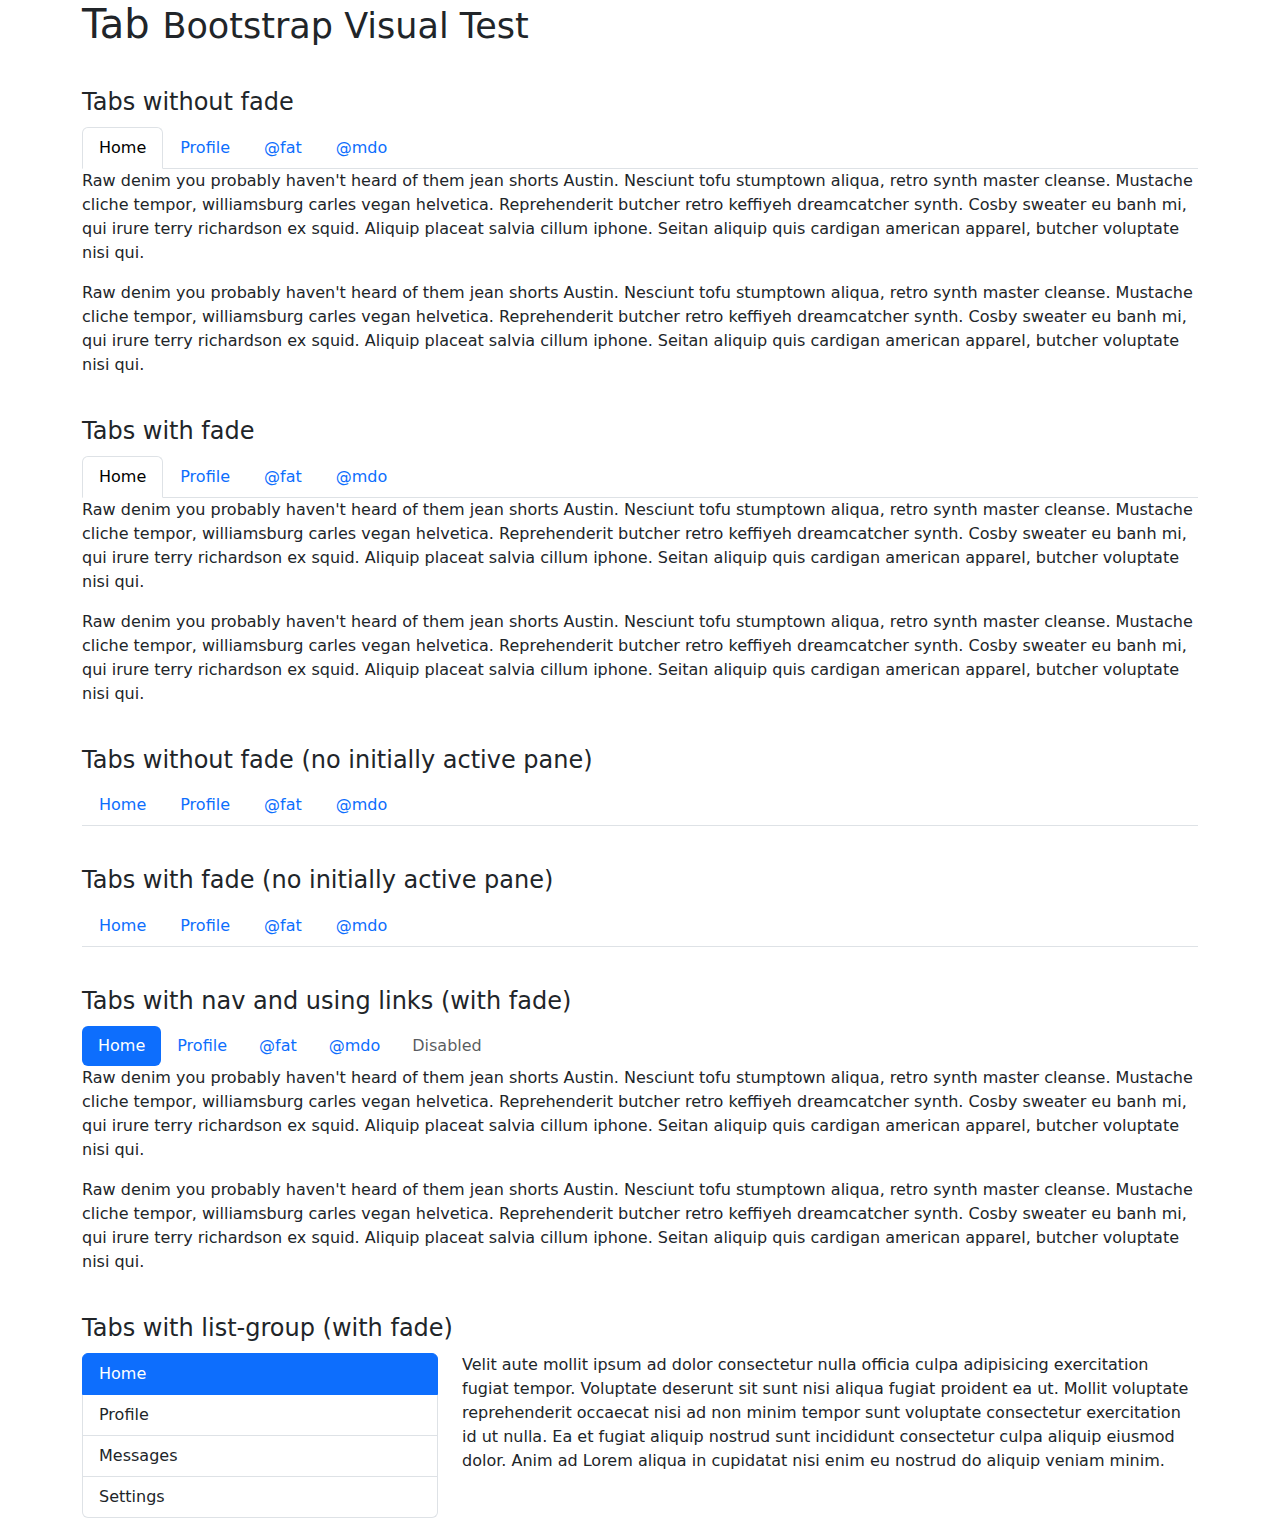
<file: views/libs/bootstrap/js/tests/visual/tab.html>
<!doctype html>
<html lang="en">
  <head>
    <meta charset="utf-8">
    <meta name="viewport" content="width=device-width, initial-scale=1">
    <link href="../../../dist/css/bootstrap.min.css" rel="stylesheet">
    <title>Tab</title>
    <style>
      h4 {
        margin: 40px 0 10px;
      }
    </style>
  </head>
  <body>
    <div class="container">
      <h1>Tab <small>Bootstrap Visual Test</small></h1>

      <h4>Tabs without fade</h4>

      <ul class="nav nav-tabs" role="tablist">
        <li class="nav-item" role="presentation">
          <button type="button" class="nav-link active" data-bs-toggle="tab" data-bs-target="#home" role="tab" aria-selected="true">Home</button>
        </li>
        <li class="nav-item" role="presentation">
          <button type="button" class="nav-link" data-bs-toggle="tab" data-bs-target="#profile" role="tab">Profile</button>
        </li>
        <li class="nav-item" role="presentation">
          <button type="button" class="nav-link" data-bs-toggle="tab" data-bs-target="#fat" role="tab">@fat</button>
        </li>
        <li class="nav-item" role="presentation">
          <button type="button" class="nav-link" data-bs-toggle="tab" data-bs-target="#mdo" role="tab">@mdo</button>
        </li>
      </ul>

      <div class="tab-content" role="tablist">
        <div class="tab-pane active" id="home" role="tabpanel">
          <p>Raw denim you probably haven't heard of them jean shorts Austin. Nesciunt tofu stumptown aliqua, retro synth master cleanse. Mustache cliche tempor, williamsburg carles vegan helvetica. Reprehenderit butcher retro keffiyeh dreamcatcher synth. Cosby sweater eu banh mi, qui irure terry richardson ex squid. Aliquip placeat salvia cillum iphone. Seitan aliquip quis cardigan american apparel, butcher voluptate nisi qui.</p>
          <p>Raw denim you probably haven't heard of them jean shorts Austin. Nesciunt tofu stumptown aliqua, retro synth master cleanse. Mustache cliche tempor, williamsburg carles vegan helvetica. Reprehenderit butcher retro keffiyeh dreamcatcher synth. Cosby sweater eu banh mi, qui irure terry richardson ex squid. Aliquip placeat salvia cillum iphone. Seitan aliquip quis cardigan american apparel, butcher voluptate nisi qui.</p>
        </div>
        <div class="tab-pane" id="profile" role="tabpanel">
          <p>Food truck fixie locavore, accusamus mcsweeney's marfa nulla single-origin coffee squid. Exercitation +1 labore velit, blog sartorial PBR leggings next level wes anderson artisan four loko farm-to-table craft beer twee. Qui photo booth letterpress, commodo enim craft beer mlkshk aliquip jean shorts ullamco ad vinyl cillum PBR. Homo nostrud organic, assumenda labore aesthetic magna delectus mollit. Keytar helvetica VHS salvia yr, vero magna velit sapiente labore stumptown. Vegan fanny pack odio cillum wes anderson 8-bit, sustainable jean shorts beard ut DIY ethical culpa terry richardson biodiesel. Art party scenester stumptown, tumblr butcher vero sint qui sapiente accusamus tattooed echo park.</p>
          <p>Food truck fixie locavore, accusamus mcsweeney's marfa nulla single-origin coffee squid. Exercitation +1 labore velit, blog sartorial PBR leggings next level wes anderson artisan four loko farm-to-table craft beer twee. Qui photo booth letterpress, commodo enim craft beer mlkshk aliquip jean shorts ullamco ad vinyl cillum PBR. Homo nostrud organic, assumenda labore aesthetic magna delectus mollit. Keytar helvetica VHS salvia yr, vero magna velit sapiente labore stumptown. Vegan fanny pack odio cillum wes anderson 8-bit, sustainable jean shorts beard ut DIY ethical culpa terry richardson biodiesel. Art party scenester stumptown, tumblr butcher vero sint qui sapiente accusamus tattooed echo park.</p>
        </div>
        <div class="tab-pane" id="fat" role="tabpanel">
          <p>Etsy mixtape wayfarers, ethical wes anderson tofu before they sold out mcsweeney's organic lomo retro fanny pack lo-fi farm-to-table readymade. Messenger bag gentrify pitchfork tattooed craft beer, iphone skateboard locavore carles etsy salvia banksy hoodie helvetica. DIY synth PBR banksy irony. Leggings gentrify squid 8-bit cred pitchfork. Williamsburg banh mi whatever gluten-free, carles pitchfork biodiesel fixie etsy retro mlkshk vice blog. Scenester cred you probably haven't heard of them, vinyl craft beer blog stumptown. Pitchfork sustainable tofu synth chambray yr.</p>
          <p>Etsy mixtape wayfarers, ethical wes anderson tofu before they sold out mcsweeney's organic lomo retro fanny pack lo-fi farm-to-table readymade. Messenger bag gentrify pitchfork tattooed craft beer, iphone skateboard locavore carles etsy salvia banksy hoodie helvetica. DIY synth PBR banksy irony. Leggings gentrify squid 8-bit cred pitchfork. Williamsburg banh mi whatever gluten-free, carles pitchfork biodiesel fixie etsy retro mlkshk vice blog. Scenester cred you probably haven't heard of them, vinyl craft beer blog stumptown. Pitchfork sustainable tofu synth chambray yr.</p>
        </div>
        <div class="tab-pane" id="mdo" role="tabpanel">
          <p>Trust fund seitan letterpress, keytar raw denim keffiyeh etsy art party before they sold out master cleanse gluten-free squid scenester freegan cosby sweater. Fanny pack portland seitan DIY, art party locavore wolf cliche high life echo park Austin. Cred vinyl keffiyeh DIY salvia PBR, banh mi before they sold out farm-to-table VHS viral locavore cosby sweater. Lomo wolf viral, mustache readymade thundercats keffiyeh craft beer marfa ethical. Wolf salvia freegan, sartorial keffiyeh echo park vegan.</p>
          <p>Trust fund seitan letterpress, keytar raw denim keffiyeh etsy art party before they sold out master cleanse gluten-free squid scenester freegan cosby sweater. Fanny pack portland seitan DIY, art party locavore wolf cliche high life echo park Austin. Cred vinyl keffiyeh DIY salvia PBR, banh mi before they sold out farm-to-table VHS viral locavore cosby sweater. Lomo wolf viral, mustache readymade thundercats keffiyeh craft beer marfa ethical. Wolf salvia freegan, sartorial keffiyeh echo park vegan.</p>
        </div>
      </div>

      <h4>Tabs with fade</h4>

      <ul class="nav nav-tabs" role="tablist">
        <li class="nav-item" role="presentation">
          <button type="button" class="nav-link active" data-bs-toggle="tab" data-bs-target="#home2" role="tab" aria-selected="true">Home</button>
        </li>
        <li class="nav-item" role="presentation">
          <button type="button" class="nav-link" data-bs-toggle="tab" data-bs-target="#profile2" role="tab">Profile</button>
        </li>
        <li class="nav-item" role="presentation">
          <button type="button" class="nav-link" data-bs-toggle="tab" data-bs-target="#fat2" role="tab">@fat</button>
        </li>
        <li class="nav-item" role="presentation">
          <button type="button" class="nav-link" data-bs-toggle="tab" data-bs-target="#mdo2" role="tab">@mdo</button>
        </li>
      </ul>

      <div class="tab-content" role="tablist">
        <div class="tab-pane fade show active" id="home2" role="tabpanel">
          <p>Raw denim you probably haven't heard of them jean shorts Austin. Nesciunt tofu stumptown aliqua, retro synth master cleanse. Mustache cliche tempor, williamsburg carles vegan helvetica. Reprehenderit butcher retro keffiyeh dreamcatcher synth. Cosby sweater eu banh mi, qui irure terry richardson ex squid. Aliquip placeat salvia cillum iphone. Seitan aliquip quis cardigan american apparel, butcher voluptate nisi qui.</p>
          <p>Raw denim you probably haven't heard of them jean shorts Austin. Nesciunt tofu stumptown aliqua, retro synth master cleanse. Mustache cliche tempor, williamsburg carles vegan helvetica. Reprehenderit butcher retro keffiyeh dreamcatcher synth. Cosby sweater eu banh mi, qui irure terry richardson ex squid. Aliquip placeat salvia cillum iphone. Seitan aliquip quis cardigan american apparel, butcher voluptate nisi qui.</p>
        </div>
        <div class="tab-pane fade" id="profile2" role="tabpanel">
          <p>Food truck fixie locavore, accusamus mcsweeney's marfa nulla single-origin coffee squid. Exercitation +1 labore velit, blog sartorial PBR leggings next level wes anderson artisan four loko farm-to-table craft beer twee. Qui photo booth letterpress, commodo enim craft beer mlkshk aliquip jean shorts ullamco ad vinyl cillum PBR. Homo nostrud organic, assumenda labore aesthetic magna delectus mollit. Keytar helvetica VHS salvia yr, vero magna velit sapiente labore stumptown. Vegan fanny pack odio cillum wes anderson 8-bit, sustainable jean shorts beard ut DIY ethical culpa terry richardson biodiesel. Art party scenester stumptown, tumblr butcher vero sint qui sapiente accusamus tattooed echo park.</p>
          <p>Food truck fixie locavore, accusamus mcsweeney's marfa nulla single-origin coffee squid. Exercitation +1 labore velit, blog sartorial PBR leggings next level wes anderson artisan four loko farm-to-table craft beer twee. Qui photo booth letterpress, commodo enim craft beer mlkshk aliquip jean shorts ullamco ad vinyl cillum PBR. Homo nostrud organic, assumenda labore aesthetic magna delectus mollit. Keytar helvetica VHS salvia yr, vero magna velit sapiente labore stumptown. Vegan fanny pack odio cillum wes anderson 8-bit, sustainable jean shorts beard ut DIY ethical culpa terry richardson biodiesel. Art party scenester stumptown, tumblr butcher vero sint qui sapiente accusamus tattooed echo park.</p>
        </div>
        <div class="tab-pane fade" id="fat2" role="tabpanel">
          <p>Etsy mixtape wayfarers, ethical wes anderson tofu before they sold out mcsweeney's organic lomo retro fanny pack lo-fi farm-to-table readymade. Messenger bag gentrify pitchfork tattooed craft beer, iphone skateboard locavore carles etsy salvia banksy hoodie helvetica. DIY synth PBR banksy irony. Leggings gentrify squid 8-bit cred pitchfork. Williamsburg banh mi whatever gluten-free, carles pitchfork biodiesel fixie etsy retro mlkshk vice blog. Scenester cred you probably haven't heard of them, vinyl craft beer blog stumptown. Pitchfork sustainable tofu synth chambray yr.</p>
          <p>Etsy mixtape wayfarers, ethical wes anderson tofu before they sold out mcsweeney's organic lomo retro fanny pack lo-fi farm-to-table readymade. Messenger bag gentrify pitchfork tattooed craft beer, iphone skateboard locavore carles etsy salvia banksy hoodie helvetica. DIY synth PBR banksy irony. Leggings gentrify squid 8-bit cred pitchfork. Williamsburg banh mi whatever gluten-free, carles pitchfork biodiesel fixie etsy retro mlkshk vice blog. Scenester cred you probably haven't heard of them, vinyl craft beer blog stumptown. Pitchfork sustainable tofu synth chambray yr.</p>
        </div>
        <div class="tab-pane fade" id="mdo2" role="tabpanel">
          <p>Trust fund seitan letterpress, keytar raw denim keffiyeh etsy art party before they sold out master cleanse gluten-free squid scenester freegan cosby sweater. Fanny pack portland seitan DIY, art party locavore wolf cliche high life echo park Austin. Cred vinyl keffiyeh DIY salvia PBR, banh mi before they sold out farm-to-table VHS viral locavore cosby sweater. Lomo wolf viral, mustache readymade thundercats keffiyeh craft beer marfa ethical. Wolf salvia freegan, sartorial keffiyeh echo park vegan.</p>
          <p>Trust fund seitan letterpress, keytar raw denim keffiyeh etsy art party before they sold out master cleanse gluten-free squid scenester freegan cosby sweater. Fanny pack portland seitan DIY, art party locavore wolf cliche high life echo park Austin. Cred vinyl keffiyeh DIY salvia PBR, banh mi before they sold out farm-to-table VHS viral locavore cosby sweater. Lomo wolf viral, mustache readymade thundercats keffiyeh craft beer marfa ethical. Wolf salvia freegan, sartorial keffiyeh echo park vegan.</p>
        </div>
      </div>

      <h4>Tabs without fade (no initially active pane)</h4>

      <ul class="nav nav-tabs" role="tablist">
        <li class="nav-item" role="presentation">
          <button type="button" class="nav-link" data-bs-toggle="tab" data-bs-target="#home3" role="tab">Home</button>
        </li>
        <li class="nav-item" role="presentation">
          <button type="button" class="nav-link" data-bs-toggle="tab" data-bs-target="#profile3" role="tab">Profile</button>
        </li>
        <li class="nav-item" role="presentation">
          <button type="button" class="nav-link" data-bs-toggle="tab" data-bs-target="#fat3" role="tab">@fat</button>
        </li>
        <li class="nav-item" role="presentation">
          <button type="button" class="nav-link" data-bs-toggle="tab" data-bs-target="#mdo3" role="tab">@mdo</button>
        </li>
      </ul>

      <div class="tab-content" role="tablist">
        <div class="tab-pane" id="home3" role="tabpanel">
          <p>Raw denim you probably haven't heard of them jean shorts Austin. Nesciunt tofu stumptown aliqua, retro synth master cleanse. Mustache cliche tempor, williamsburg carles vegan helvetica. Reprehenderit butcher retro keffiyeh dreamcatcher synth. Cosby sweater eu banh mi, qui irure terry richardson ex squid. Aliquip placeat salvia cillum iphone. Seitan aliquip quis cardigan american apparel, butcher voluptate nisi qui.</p>
          <p>Raw denim you probably haven't heard of them jean shorts Austin. Nesciunt tofu stumptown aliqua, retro synth master cleanse. Mustache cliche tempor, williamsburg carles vegan helvetica. Reprehenderit butcher retro keffiyeh dreamcatcher synth. Cosby sweater eu banh mi, qui irure terry richardson ex squid. Aliquip placeat salvia cillum iphone. Seitan aliquip quis cardigan american apparel, butcher voluptate nisi qui.</p>
        </div>
        <div class="tab-pane" id="profile3" role="tabpanel">
          <p>Food truck fixie locavore, accusamus mcsweeney's marfa nulla single-origin coffee squid. Exercitation +1 labore velit, blog sartorial PBR leggings next level wes anderson artisan four loko farm-to-table craft beer twee. Qui photo booth letterpress, commodo enim craft beer mlkshk aliquip jean shorts ullamco ad vinyl cillum PBR. Homo nostrud organic, assumenda labore aesthetic magna delectus mollit. Keytar helvetica VHS salvia yr, vero magna velit sapiente labore stumptown. Vegan fanny pack odio cillum wes anderson 8-bit, sustainable jean shorts beard ut DIY ethical culpa terry richardson biodiesel. Art party scenester stumptown, tumblr butcher vero sint qui sapiente accusamus tattooed echo park.</p>
          <p>Food truck fixie locavore, accusamus mcsweeney's marfa nulla single-origin coffee squid. Exercitation +1 labore velit, blog sartorial PBR leggings next level wes anderson artisan four loko farm-to-table craft beer twee. Qui photo booth letterpress, commodo enim craft beer mlkshk aliquip jean shorts ullamco ad vinyl cillum PBR. Homo nostrud organic, assumenda labore aesthetic magna delectus mollit. Keytar helvetica VHS salvia yr, vero magna velit sapiente labore stumptown. Vegan fanny pack odio cillum wes anderson 8-bit, sustainable jean shorts beard ut DIY ethical culpa terry richardson biodiesel. Art party scenester stumptown, tumblr butcher vero sint qui sapiente accusamus tattooed echo park.</p>
        </div>
        <div class="tab-pane" id="fat3" role="tabpanel">
          <p>Etsy mixtape wayfarers, ethical wes anderson tofu before they sold out mcsweeney's organic lomo retro fanny pack lo-fi farm-to-table readymade. Messenger bag gentrify pitchfork tattooed craft beer, iphone skateboard locavore carles etsy salvia banksy hoodie helvetica. DIY synth PBR banksy irony. Leggings gentrify squid 8-bit cred pitchfork. Williamsburg banh mi whatever gluten-free, carles pitchfork biodiesel fixie etsy retro mlkshk vice blog. Scenester cred you probably haven't heard of them, vinyl craft beer blog stumptown. Pitchfork sustainable tofu synth chambray yr.</p>
          <p>Etsy mixtape wayfarers, ethical wes anderson tofu before they sold out mcsweeney's organic lomo retro fanny pack lo-fi farm-to-table readymade. Messenger bag gentrify pitchfork tattooed craft beer, iphone skateboard locavore carles etsy salvia banksy hoodie helvetica. DIY synth PBR banksy irony. Leggings gentrify squid 8-bit cred pitchfork. Williamsburg banh mi whatever gluten-free, carles pitchfork biodiesel fixie etsy retro mlkshk vice blog. Scenester cred you probably haven't heard of them, vinyl craft beer blog stumptown. Pitchfork sustainable tofu synth chambray yr.</p>
        </div>
        <div class="tab-pane" id="mdo3" role="tabpanel">
          <p>Trust fund seitan letterpress, keytar raw denim keffiyeh etsy art party before they sold out master cleanse gluten-free squid scenester freegan cosby sweater. Fanny pack portland seitan DIY, art party locavore wolf cliche high life echo park Austin. Cred vinyl keffiyeh DIY salvia PBR, banh mi before they sold out farm-to-table VHS viral locavore cosby sweater. Lomo wolf viral, mustache readymade thundercats keffiyeh craft beer marfa ethical. Wolf salvia freegan, sartorial keffiyeh echo park vegan.</p>
          <p>Trust fund seitan letterpress, keytar raw denim keffiyeh etsy art party before they sold out master cleanse gluten-free squid scenester freegan cosby sweater. Fanny pack portland seitan DIY, art party locavore wolf cliche high life echo park Austin. Cred vinyl keffiyeh DIY salvia PBR, banh mi before they sold out farm-to-table VHS viral locavore cosby sweater. Lomo wolf viral, mustache readymade thundercats keffiyeh craft beer marfa ethical. Wolf salvia freegan, sartorial keffiyeh echo park vegan.</p>
        </div>
      </div>

      <h4>Tabs with fade (no initially active pane)</h4>

      <ul class="nav nav-tabs" role="tablist">
        <li class="nav-item" role="presentation">
          <button type="button" class="nav-link" data-bs-toggle="tab" data-bs-target="#home4" role="tab">Home</button>
        </li>
        <li class="nav-item" role="presentation">
          <button type="button" class="nav-link" data-bs-toggle="tab" data-bs-target="#profile4" role="tab">Profile</button>
        </li>
        <li class="nav-item" role="presentation">
          <button type="button" class="nav-link" data-bs-toggle="tab" data-bs-target="#fat4" role="tab">@fat</button>
        </li>
        <li class="nav-item" role="presentation">
          <button type="button" class="nav-link" data-bs-toggle="tab" data-bs-target="#mdo4" role="tab">@mdo</button>
        </li>
      </ul>

      <div class="tab-content">
        <div class="tab-pane fade" id="home4" role="tabpanel">
          <p>Raw denim you probably haven't heard of them jean shorts Austin. Nesciunt tofu stumptown aliqua, retro synth master cleanse. Mustache cliche tempor, williamsburg carles vegan helvetica. Reprehenderit butcher retro keffiyeh dreamcatcher synth. Cosby sweater eu banh mi, qui irure terry richardson ex squid. Aliquip placeat salvia cillum iphone. Seitan aliquip quis cardigan american apparel, butcher voluptate nisi qui.</p>
          <p>Raw denim you probably haven't heard of them jean shorts Austin. Nesciunt tofu stumptown aliqua, retro synth master cleanse. Mustache cliche tempor, williamsburg carles vegan helvetica. Reprehenderit butcher retro keffiyeh dreamcatcher synth. Cosby sweater eu banh mi, qui irure terry richardson ex squid. Aliquip placeat salvia cillum iphone. Seitan aliquip quis cardigan american apparel, butcher voluptate nisi qui.</p>
        </div>
        <div class="tab-pane fade" id="profile4" role="tabpanel">
          <p>Food truck fixie locavore, accusamus mcsweeney's marfa nulla single-origin coffee squid. Exercitation +1 labore velit, blog sartorial PBR leggings next level wes anderson artisan four loko farm-to-table craft beer twee. Qui photo booth letterpress, commodo enim craft beer mlkshk aliquip jean shorts ullamco ad vinyl cillum PBR. Homo nostrud organic, assumenda labore aesthetic magna delectus mollit. Keytar helvetica VHS salvia yr, vero magna velit sapiente labore stumptown. Vegan fanny pack odio cillum wes anderson 8-bit, sustainable jean shorts beard ut DIY ethical culpa terry richardson biodiesel. Art party scenester stumptown, tumblr butcher vero sint qui sapiente accusamus tattooed echo park.</p>
          <p>Food truck fixie locavore, accusamus mcsweeney's marfa nulla single-origin coffee squid. Exercitation +1 labore velit, blog sartorial PBR leggings next level wes anderson artisan four loko farm-to-table craft beer twee. Qui photo booth letterpress, commodo enim craft beer mlkshk aliquip jean shorts ullamco ad vinyl cillum PBR. Homo nostrud organic, assumenda labore aesthetic magna delectus mollit. Keytar helvetica VHS salvia yr, vero magna velit sapiente labore stumptown. Vegan fanny pack odio cillum wes anderson 8-bit, sustainable jean shorts beard ut DIY ethical culpa terry richardson biodiesel. Art party scenester stumptown, tumblr butcher vero sint qui sapiente accusamus tattooed echo park.</p>
        </div>
        <div class="tab-pane fade" id="fat4" role="tabpanel">
          <p>Etsy mixtape wayfarers, ethical wes anderson tofu before they sold out mcsweeney's organic lomo retro fanny pack lo-fi farm-to-table readymade. Messenger bag gentrify pitchfork tattooed craft beer, iphone skateboard locavore carles etsy salvia banksy hoodie helvetica. DIY synth PBR banksy irony. Leggings gentrify squid 8-bit cred pitchfork. Williamsburg banh mi whatever gluten-free, carles pitchfork biodiesel fixie etsy retro mlkshk vice blog. Scenester cred you probably haven't heard of them, vinyl craft beer blog stumptown. Pitchfork sustainable tofu synth chambray yr.</p>
          <p>Etsy mixtape wayfarers, ethical wes anderson tofu before they sold out mcsweeney's organic lomo retro fanny pack lo-fi farm-to-table readymade. Messenger bag gentrify pitchfork tattooed craft beer, iphone skateboard locavore carles etsy salvia banksy hoodie helvetica. DIY synth PBR banksy irony. Leggings gentrify squid 8-bit cred pitchfork. Williamsburg banh mi whatever gluten-free, carles pitchfork biodiesel fixie etsy retro mlkshk vice blog. Scenester cred you probably haven't heard of them, vinyl craft beer blog stumptown. Pitchfork sustainable tofu synth chambray yr.</p>
        </div>
        <div class="tab-pane fade" id="mdo4" role="tabpanel">
          <p>Trust fund seitan letterpress, keytar raw denim keffiyeh etsy art party before they sold out master cleanse gluten-free squid scenester freegan cosby sweater. Fanny pack portland seitan DIY, art party locavore wolf cliche high life echo park Austin. Cred vinyl keffiyeh DIY salvia PBR, banh mi before they sold out farm-to-table VHS viral locavore cosby sweater. Lomo wolf viral, mustache readymade thundercats keffiyeh craft beer marfa ethical. Wolf salvia freegan, sartorial keffiyeh echo park vegan.</p>
          <p>Trust fund seitan letterpress, keytar raw denim keffiyeh etsy art party before they sold out master cleanse gluten-free squid scenester freegan cosby sweater. Fanny pack portland seitan DIY, art party locavore wolf cliche high life echo park Austin. Cred vinyl keffiyeh DIY salvia PBR, banh mi before they sold out farm-to-table VHS viral locavore cosby sweater. Lomo wolf viral, mustache readymade thundercats keffiyeh craft beer marfa ethical. Wolf salvia freegan, sartorial keffiyeh echo park vegan.</p>
        </div>
      </div>

      <h4>Tabs with nav and using links (with fade)</h4>
      <nav>
          <div class="nav nav-pills" id="nav-tab" role="tablist">
          <a class="nav-link nav-item active" role="tab" data-bs-toggle="tab" href="#home5">Home</a>
          <a class="nav-link nav-item" role="tab" data-bs-toggle="tab" href="#profile5">Profile</a>
          <a class="nav-link nav-item" role="tab" data-bs-toggle="tab" href="#fat5">@fat</a>
          <a class="nav-link nav-item" role="tab" data-bs-toggle="tab" href="#mdo5">@mdo</a>
          <a class="nav-link nav-item disabled" role="tab" href="#">Disabled</a>
        </div>
      </nav>

      <div class="tab-content">
        <div class="tab-pane fade show active" id="home5" role="tabpanel">
          <p>Raw denim you probably haven't heard of them jean shorts Austin. Nesciunt tofu stumptown aliqua, retro synth master cleanse. Mustache cliche tempor, williamsburg carles vegan helvetica. Reprehenderit butcher retro keffiyeh dreamcatcher synth. Cosby sweater eu banh mi, qui irure terry richardson ex squid. Aliquip placeat salvia cillum iphone. Seitan aliquip quis cardigan american apparel, butcher voluptate nisi qui.</p>
          <p>Raw denim you probably haven't heard of them jean shorts Austin. Nesciunt tofu stumptown aliqua, retro synth master cleanse. Mustache cliche tempor, williamsburg carles vegan helvetica. Reprehenderit butcher retro keffiyeh dreamcatcher synth. Cosby sweater eu banh mi, qui irure terry richardson ex squid. Aliquip placeat salvia cillum iphone. Seitan aliquip quis cardigan american apparel, butcher voluptate nisi qui.</p>
        </div>
        <div class="tab-pane fade" id="profile5" role="tabpanel">
          <p>Raw denim you probably haven't heard of them jean shorts Austin. Nesciunt tofu stumptown aliqua, retro synth master cleanse. Mustache cliche tempor, williamsburg carles vegan helvetica. Reprehenderit butcher retro keffiyeh dreamcatcher synth. Cosby sweater eu banh mi, qui irure terry richardson ex squid. Aliquip placeat salvia cillum iphone. Seitan aliquip quis cardigan american apparel, butcher voluptate nisi qui.</p>
          <p>Raw denim you probably haven't heard of them jean shorts Austin. Nesciunt tofu stumptown aliqua, retro synth master cleanse. Mustache cliche tempor, williamsburg carles vegan helvetica. Reprehenderit butcher retro keffiyeh dreamcatcher synth. Cosby sweater eu banh mi, qui irure terry richardson ex squid. Aliquip placeat salvia cillum iphone. Seitan aliquip quis cardigan american apparel, butcher voluptate nisi qui.</p>
        </div>
        <div class="tab-pane fade" id="fat5" role="tabpanel">
          <p>Etsy mixtape wayfarers, ethical wes anderson tofu before they sold out mcsweeney's organic lomo retro fanny pack lo-fi farm-to-table readymade. Messenger bag gentrify pitchfork tattooed craft beer, iphone skateboard locavore carles etsy salvia banksy hoodie helvetica. DIY synth PBR banksy irony. Leggings gentrify squid 8-bit cred pitchfork. Williamsburg banh mi whatever gluten-free, carles pitchfork biodiesel fixie etsy retro mlkshk vice blog. Scenester cred you probably haven't heard of them, vinyl craft beer blog stumptown. Pitchfork sustainable tofu synth chambray yr.</p>
          <p>Etsy mixtape wayfarers, ethical wes anderson tofu before they sold out mcsweeney's organic lomo retro fanny pack lo-fi farm-to-table readymade. Messenger bag gentrify pitchfork tattooed craft beer, iphone skateboard locavore carles etsy salvia banksy hoodie helvetica. DIY synth PBR banksy irony. Leggings gentrify squid 8-bit cred pitchfork. Williamsburg banh mi whatever gluten-free, carles pitchfork biodiesel fixie etsy retro mlkshk vice blog. Scenester cred you probably haven't heard of them, vinyl craft beer blog stumptown. Pitchfork sustainable tofu synth chambray yr.</p>
        </div>
        <div class="tab-pane fade" id="mdo5" role="tabpanel">
          <p>Trust fund seitan letterpress, keytar raw denim keffiyeh etsy art party before they sold out master cleanse gluten-free squid scenester freegan cosby sweater. Fanny pack portland seitan DIY, art party locavore wolf cliche high life echo park Austin. Cred vinyl keffiyeh DIY salvia PBR, banh mi before they sold out farm-to-table VHS viral locavore cosby sweater. Lomo wolf viral, mustache readymade thundercats keffiyeh craft beer marfa ethical. Wolf salvia freegan, sartorial keffiyeh echo park vegan.</p>
          <p>Trust fund seitan letterpress, keytar raw denim keffiyeh etsy art party before they sold out master cleanse gluten-free squid scenester freegan cosby sweater. Fanny pack portland seitan DIY, art party locavore wolf cliche high life echo park Austin. Cred vinyl keffiyeh DIY salvia PBR, banh mi before they sold out farm-to-table VHS viral locavore cosby sweater. Lomo wolf viral, mustache readymade thundercats keffiyeh craft beer marfa ethical. Wolf salvia freegan, sartorial keffiyeh echo park vegan.</p>
        </div>
      </div>

      <h4>Tabs with list-group (with fade)</h4>
      <div class="row">
        <div class="col-4">
          <div class="list-group" id="list-tab" role="tablist">
            <button type="button" class="list-group-item list-group-item-action active" id="list-home-list" data-bs-toggle="tab" data-bs-target="#list-home" role="tab" aria-controls="list-home" aria-selected="true">Home</button>
            <button type="button"  class="list-group-item list-group-item-action" id="list-profile-list" data-bs-toggle="tab" data-bs-target="#list-profile" role="tab" aria-controls="list-profile">Profile</button>
            <button type="button"  class="list-group-item list-group-item-action" id="list-messages-list" data-bs-toggle="tab" data-bs-target="#list-messages" role="tab" aria-controls="list-messages">Messages</button>
            <button type="button"  class="list-group-item list-group-item-action" id="list-settings-list" data-bs-toggle="tab" data-bs-target="#list-settings" role="tab" aria-controls="list-settings">Settings</button>
          </div>
        </div>
        <div class="col-8">
          <div class="tab-content" id="nav-tabContent">
            <div class="tab-pane fade show active" id="list-home" role="tabpanel" aria-labelledby="list-home-list">
              <p>Velit aute mollit ipsum ad dolor consectetur nulla officia culpa adipisicing exercitation fugiat tempor. Voluptate deserunt sit sunt nisi aliqua fugiat proident ea ut. Mollit voluptate reprehenderit occaecat nisi ad non minim tempor sunt voluptate consectetur exercitation id ut nulla. Ea et fugiat aliquip nostrud sunt incididunt consectetur culpa aliquip eiusmod dolor. Anim ad Lorem aliqua in cupidatat nisi enim eu nostrud do aliquip veniam minim.</p>
            </div>
            <div class="tab-pane fade" id="list-profile" role="tabpanel" aria-labelledby="list-profile-list">
              <p>Cupidatat quis ad sint excepteur laborum in esse qui. Et excepteur consectetur ex nisi eu do cillum ad laborum. Mollit et eu officia dolore sunt Lorem culpa qui commodo velit ex amet id ex. Officia anim incididunt laboris deserunt anim aute dolor incididunt veniam aute dolore do exercitation. Dolor nisi culpa ex ad irure in elit eu dolore. Ad laboris ipsum reprehenderit irure non commodo enim culpa commodo veniam incididunt veniam ad.</p>
            </div>
            <div class="tab-pane fade" id="list-messages" role="tabpanel" aria-labelledby="list-messages-list">
              <p>Ut ut do pariatur aliquip aliqua aliquip exercitation do nostrud commodo reprehenderit aute ipsum voluptate. Irure Lorem et laboris nostrud amet cupidatat cupidatat anim do ut velit mollit consequat enim tempor. Consectetur est minim nostrud nostrud consectetur irure labore voluptate irure. Ipsum id Lorem sit sint voluptate est pariatur eu ad cupidatat et deserunt culpa sit eiusmod deserunt. Consectetur et fugiat anim do eiusmod aliquip nulla laborum elit adipisicing pariatur cillum.</p>
            </div>
            <div class="tab-pane fade" id="list-settings" role="tabpanel" aria-labelledby="list-settings-list">
              <p>Irure enim occaecat labore sit qui aliquip reprehenderit amet velit. Deserunt ullamco ex elit nostrud ut dolore nisi officia magna sit occaecat laboris sunt dolor. Nisi eu minim cillum occaecat aute est cupidatat aliqua labore aute occaecat ea aliquip sunt amet. Aute mollit dolor ut exercitation irure commodo non amet consectetur quis amet culpa. Quis ullamco nisi amet qui aute irure eu. Magna labore dolor quis ex labore id nostrud deserunt dolor eiusmod eu pariatur culpa mollit in irure.</p>
            </div>
          </div>
        </div>
      </div>
    </div>

    <script src="../../../dist/js/bootstrap.bundle.js"></script>
  </body>
</html>
</file>
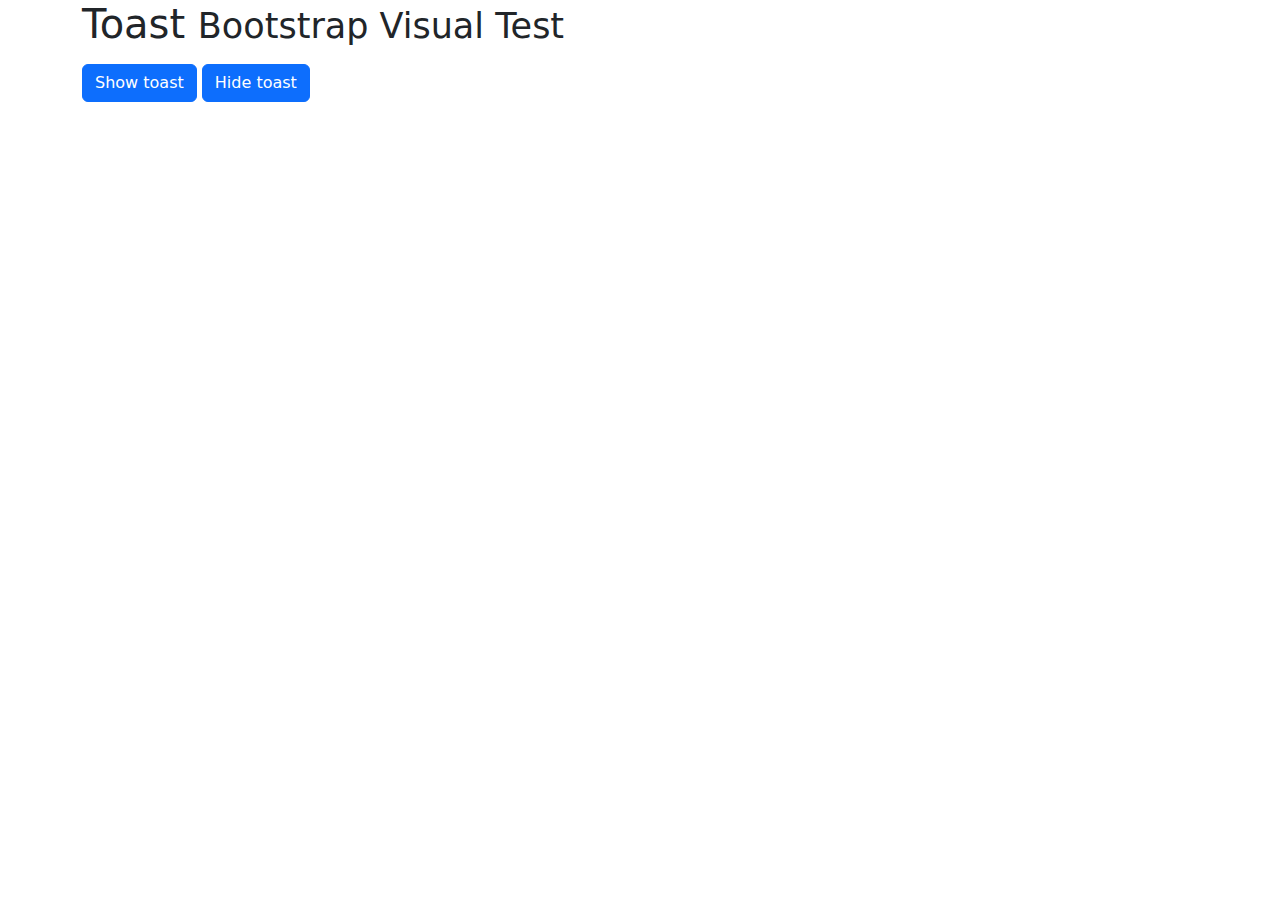
<file: views/libs/bootstrap/js/tests/visual/toast.html>
<!doctype html>
<html lang="en">
  <head>
    <meta charset="utf-8">
    <meta name="viewport" content="width=device-width, initial-scale=1">
    <link href="../../../dist/css/bootstrap.min.css" rel="stylesheet">
    <title>Toast</title>
    <style>
      .notifications {
        position: absolute;
        top: 10px;
        right: 10px;
      }
    </style>
  </head>
  <body>
    <div class="container">
      <h1>Toast <small>Bootstrap Visual Test</small></h1>

      <div class="row mt-3">
        <div class="col-md-12">
          <button id="btnShowToast" class="btn btn-primary">Show toast</button>
          <button id="btnHideToast" class="btn btn-primary">Hide toast</button>
        </div>
      </div>
    </div>

    <div class="notifications">
      <div id="toastAutoHide" class="toast" role="alert" aria-live="assertive" aria-atomic="true" data-bs-delay="2000">
        <div class="toast-header">
          <span class="d-block bg-primary rounded me-2" style="width: 20px; height: 20px;"></span>
          <strong class="me-auto">Bootstrap</strong>
          <small>11 mins ago</small>
        </div>
        <div class="toast-body">
          Hello, world! This is a toast message with <strong>autohide</strong> in 2 seconds
        </div>
      </div>

      <div class="toast" data-bs-autohide="false" role="alert" aria-live="assertive" aria-atomic="true">
        <div class="toast-header">
          <span class="d-block bg-primary rounded me-2" style="width: 20px; height: 20px;"></span>
          <strong class="me-auto">Bootstrap</strong>
          <small class="text-muted">2 seconds ago</small>
          <button type="button" class="ms-2 mb-1 btn-close" data-bs-dismiss="toast" aria-label="Close"></button>
        </div>
        <div class="toast-body">
          Heads up, toasts will stack automatically
        </div>
      </div>
    </div>

    <script src="../../../dist/js/bootstrap.bundle.js"></script>
    <script>
      /* global bootstrap: false */

      window.addEventListener('load', () => {
        document.querySelectorAll('.toast').forEach(toastEl => new bootstrap.Toast(toastEl))

        document.getElementById('btnShowToast').addEventListener('click', () => {
          document.querySelectorAll('.toast').forEach(toastEl => bootstrap.Toast.getInstance(toastEl).show())
        })

        document.getElementById('btnHideToast').addEventListener('click', () => {
          document.querySelectorAll('.toast').forEach(toastEl => bootstrap.Toast.getInstance(toastEl).hide())
        })
      })
    </script>
  </body>
</html>
</file>
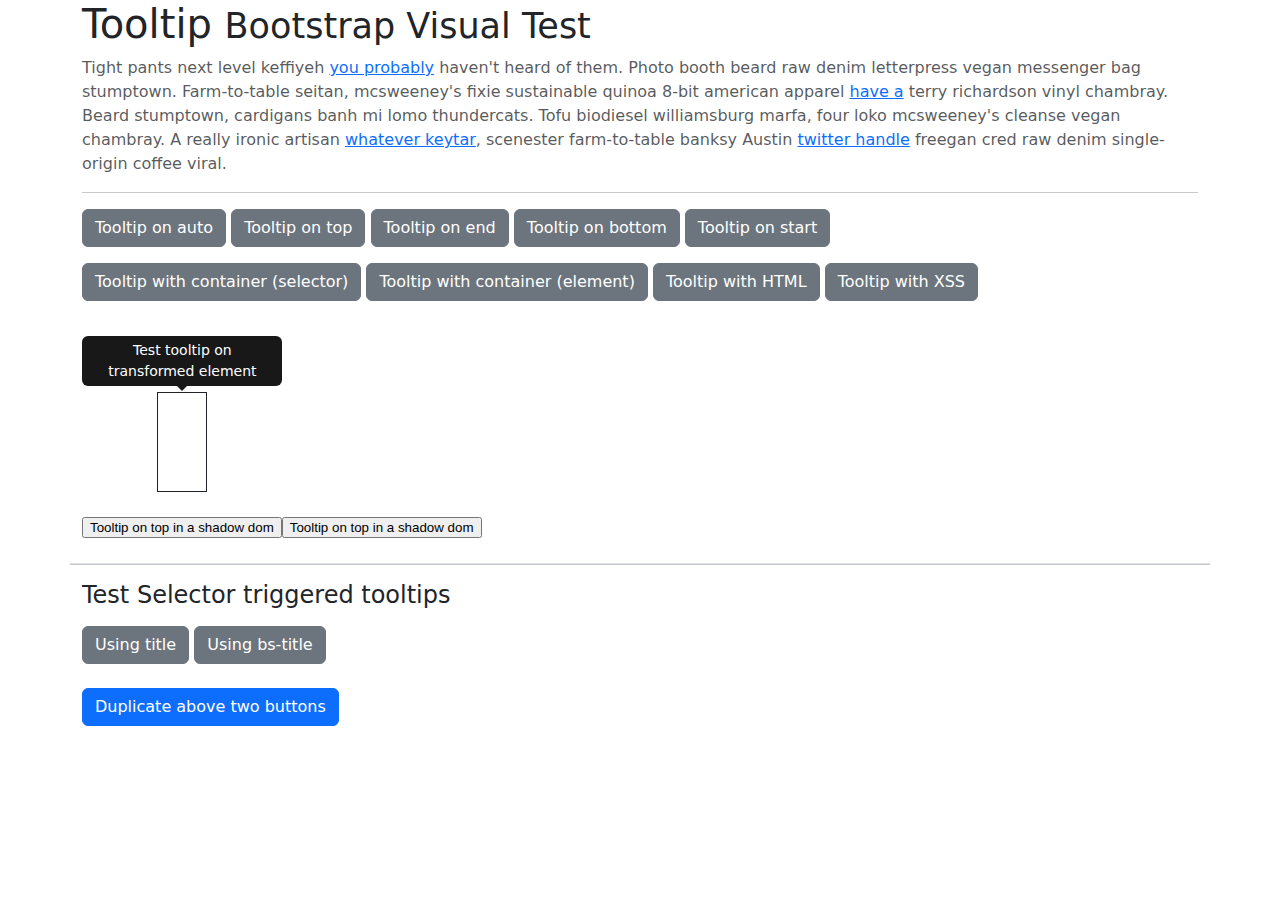
<file: views/libs/bootstrap/js/tests/visual/tooltip.html>
<!doctype html>
<html lang="en">
  <head>
    <meta charset="utf-8">
    <meta name="viewport" content="width=device-width, initial-scale=1">
    <link href="../../../dist/css/bootstrap.min.css" rel="stylesheet">
    <title>Tooltip</title>
    <style>
      #target {
        border: 1px solid;
        width: 100px;
        height: 50px;
        margin-left: 50px;
        transform: rotate(270deg);
        margin-top: 100px;
      }
    </style>
  </head>
  <body>
    <div class="container">
      <h1>Tooltip <small>Bootstrap Visual Test</small></h1>

      <p class="text-muted">Tight pants next level keffiyeh <a href="#" data-bs-toggle="tooltip" title="Default tooltip">you probably</a> haven't heard of them. Photo booth beard raw denim letterpress vegan messenger bag stumptown. Farm-to-table seitan, mcsweeney's fixie sustainable quinoa 8-bit american apparel <a href="#" data-bs-toggle="tooltip" title="Another tooltip">have a</a> terry richardson vinyl chambray. Beard stumptown, cardigans banh mi lomo thundercats. Tofu biodiesel williamsburg marfa, four loko mcsweeney's cleanse vegan chambray. A really ironic artisan <a href="#" data-bs-toggle="tooltip" title="Another one here too">whatever keytar</a>, scenester farm-to-table banksy Austin <a href="#" data-bs-toggle="tooltip" title="The last tip!">twitter handle</a> freegan cred raw denim single-origin coffee viral.</p>

      <hr>

      <div class="row">
        <p>
          <button type="button" class="btn btn-secondary" data-bs-toggle="tooltip" data-bs-placement="auto" title="Tooltip on auto">
            Tooltip on auto
          </button>
          <button type="button" class="btn btn-secondary" data-bs-toggle="tooltip" data-bs-placement="top" title="Tooltip on top">
            Tooltip on top
          </button>
          <button type="button" class="btn btn-secondary" data-bs-toggle="tooltip" data-bs-placement="right" title="Tooltip on right">
            Tooltip on end
          </button>
          <button type="button" class="btn btn-secondary" data-bs-toggle="tooltip" data-bs-placement="bottom" title="Tooltip on bottom">
            Tooltip on bottom
          </button>
          <button type="button" class="btn btn-secondary" data-bs-toggle="tooltip" data-bs-placement="left" title="Tooltip on left">
            Tooltip on start
          </button>
        </p>
      </div>
      <div class="row">
        <p>
          <button type="button" class="btn btn-secondary" data-bs-toggle="tooltip" data-bs-placement="left" title="Tooltip with container (selector)" data-bs-container="#customContainer">
            Tooltip with container (selector)
          </button>
          <button id="tooltipElement" type="button" class="btn btn-secondary" data-bs-placement="left" title="Tooltip with container (element)">
            Tooltip with container (element)
          </button>
          <button type="button" class="btn btn-secondary" data-bs-toggle="tooltip" data-bs-html="true" title="<em>Tooltip</em> <u>with</u> <b>HTML</b>">
            Tooltip with HTML
          </button>
          <button type="button" class="btn btn-secondary" data-bs-toggle="tooltip" data-bs-placement="left" title="Tooltip with XSS" data-bs-container="<img src=1 onerror=alert(123)>">
            Tooltip with XSS
          </button>
        </p>
      </div>
      <div class="row">
        <div class="col-sm-3">
          <div id="target" title="Test tooltip on transformed element"></div>
        </div>
        <div id="shadow" class="pt-5"></div>
      </div>
      <div id="customContainer"></div>

      <div class="row mt-4 border-top">
        <hr>
        <div class="h4">Test Selector triggered tooltips</div>
        <div id="wrapperTriggeredBySelector">
          <div class="py-2 selectorButtonsBlock">
            <button type="button" class="btn btn-secondary bs-dynamic-tooltip" title="random title">Using title</button>
            <button type="button" class="btn btn-secondary bs-dynamic-tooltip" data-bs-title="random title">Using bs-title</button>
          </div>

        </div>
        <div class="mt-3">
          <button type="button" class="btn btn-primary" onclick="duplicateButtons()">Duplicate above two buttons</button>
        </div>
      </div>
    </div>

    <script src="../../../dist/js/bootstrap.bundle.js"></script>
    <script>
      /* global bootstrap: false */

      if (typeof document.body.attachShadow === 'function') {
        const shadowRoot = document.getElementById('shadow').attachShadow({ mode: 'open' })
        shadowRoot.innerHTML =
          '<button id="firstShadowTooltip" type="button" class="btn btn-secondary" data-bs-toggle="tooltip" data-bs-placement="top" title="Tooltip on top in a shadow dom">' +
          '  Tooltip on top in a shadow dom' +
          '</button>' +
          '<button id="secondShadowTooltip" type="button" class="btn btn-secondary" data-bs-toggle="tooltip" data-bs-placement="top" title="Tooltip on top in a shadow dom with container option">' +
          '  Tooltip on top in a shadow dom' +
          '</button>'

        new bootstrap.Tooltip(shadowRoot.firstChild)
        new bootstrap.Tooltip(shadowRoot.getElementById('secondShadowTooltip'), {
          container: shadowRoot
        })
      }

      new bootstrap.Tooltip('#tooltipElement', {
        container: '#customContainer'
      })

      const targetTooltip = new bootstrap.Tooltip('#target', {
        placement: 'top',
        trigger: 'manual'
      })
      targetTooltip.show()

      document.querySelectorAll('[data-bs-toggle="tooltip"]').forEach(tooltipEl => new bootstrap.Tooltip(tooltipEl))
    </script>

    <script>
      /* global bootstrap: false */

      new bootstrap.Tooltip('#wrapperTriggeredBySelector', {
        animation: false,
        selector: '.bs-dynamic-tooltip'
      })

      /* eslint-disable no-unused-vars */
      function duplicateButtons() {
        const buttonsBlock = document.querySelector('.selectorButtonsBlock')// get first
        const buttonsBlockClone = buttonsBlock.cloneNode(true)
        buttonsBlockClone.innerHTML += new Date().toLocaleString()
        document.querySelector('#wrapperTriggeredBySelector').append(buttonsBlockClone)
      }
      /* eslint-enable no-unused-vars */
    </script>

  </body>
</html>
</file>
